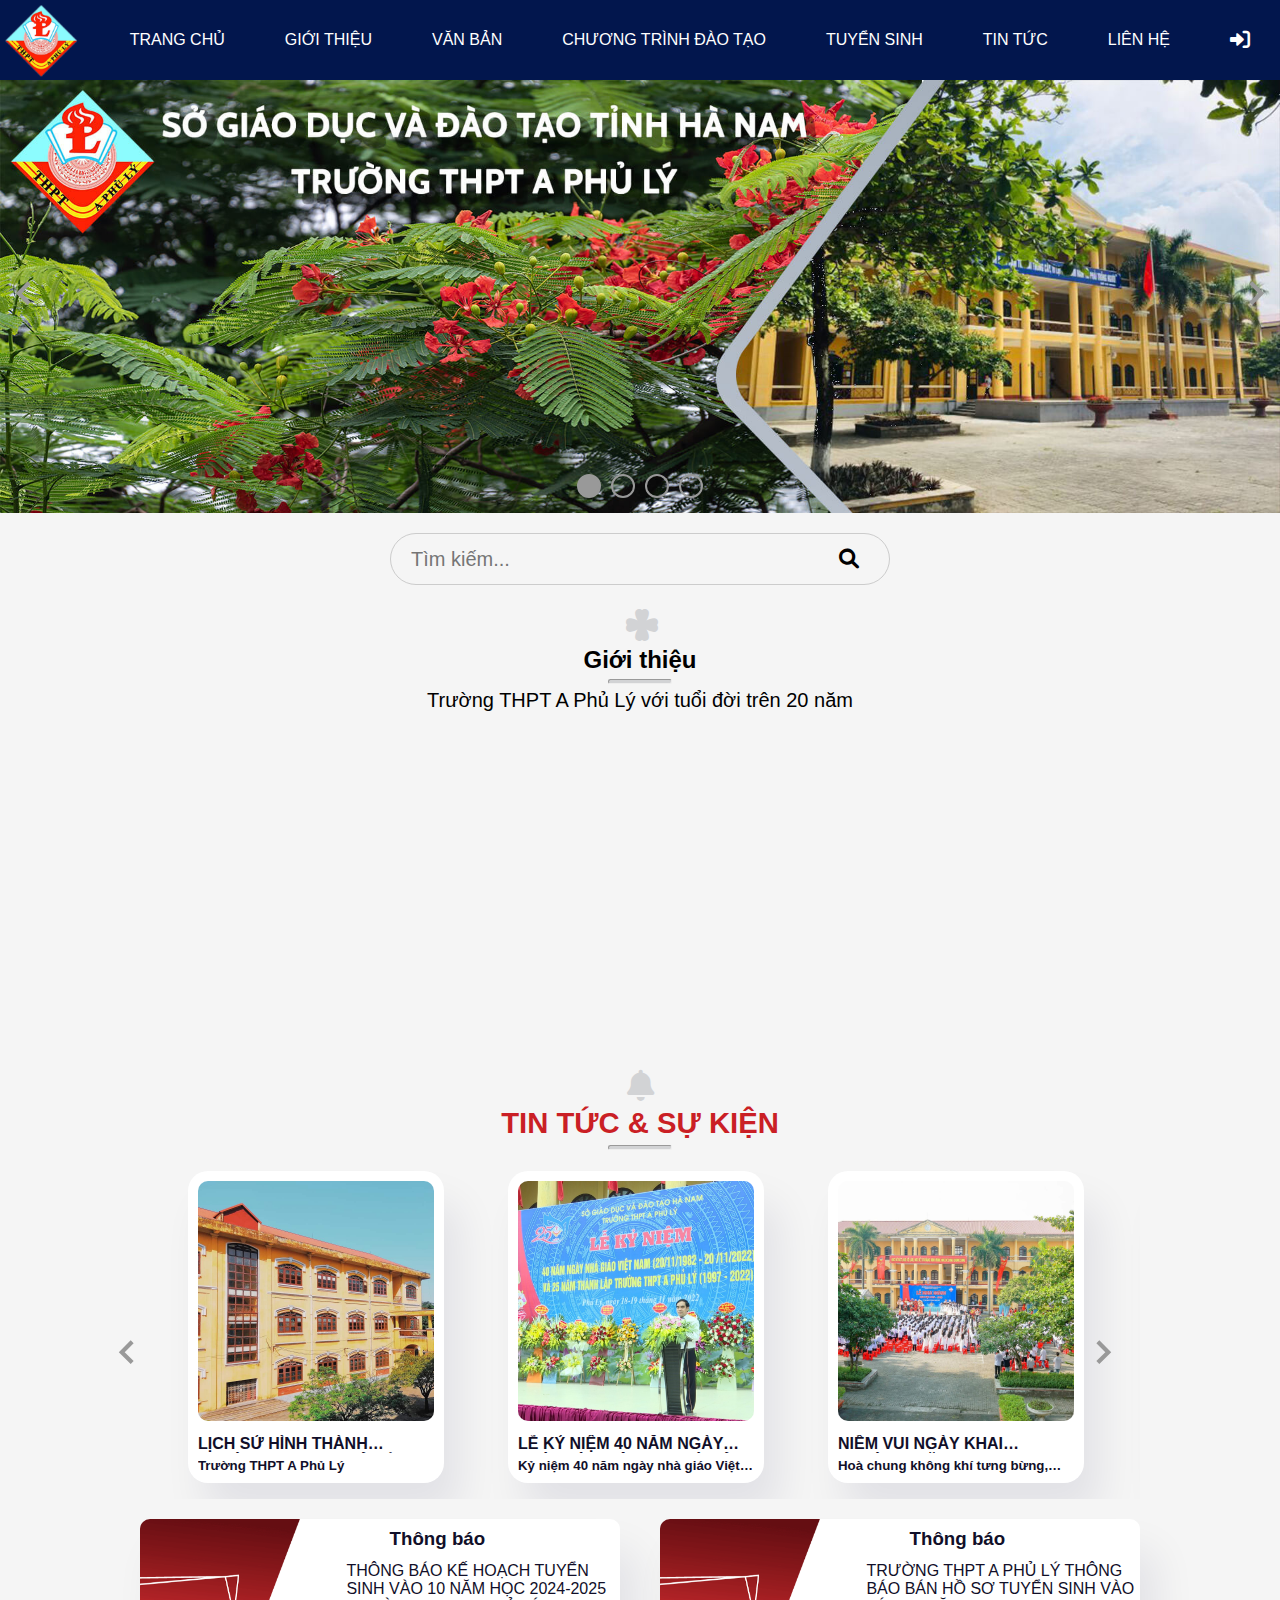
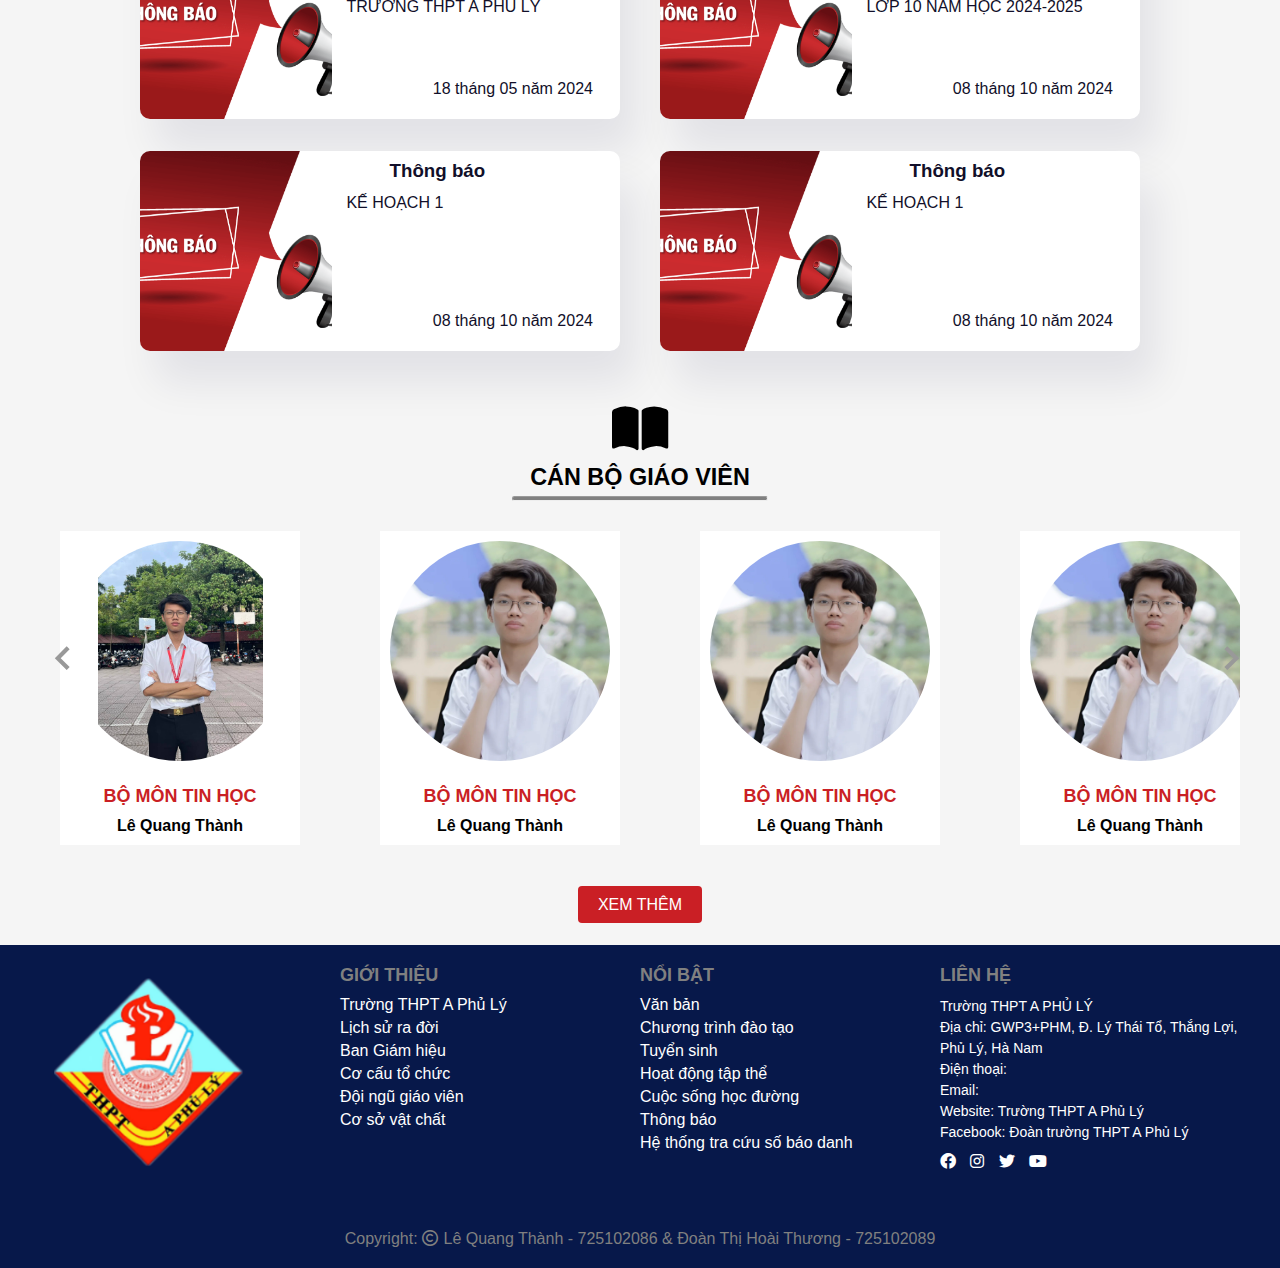
<file: index.html>
<!DOCTYPE html>
<html lang="en">
  <head>
    <meta charset="UTF-8" />
    <meta name="viewport" content="width=device-width, initial-scale=1.0" />
    <title>Trường THPT A Phủ Lý</title>
    <!-- link favicon -->
    <link
      rel="shortcut icon"
      href="./ico/favicon-16x16.png"
      type="image/x-icon"
    />
    <!-- linl css -->
    <link rel="stylesheet" href="./Assets/CSS/all.css" />
    <link rel="stylesheet" href="./Assets/CSS/header.css" />
    <link rel="stylesheet" href="./Assets/CSS/style.css" />
    <!-- link icon fone-awesome -->
    <link
      rel="stylesheet"
      href="https://cdnjs.cloudflare.com/ajax/libs/font-awesome/6.0.0-beta3/css/all.min.css"
    />
    <!-- link icon boxicons -->
    <link
      rel="stylesheet"
      href="https://unpkg.com/boxicons@2.1.4/css/boxicons.min.css"
    />
    <!-- link font chữ -->
    <!-- <link rel="preconnect" href="https://fonts.googleapis.com">
    <link rel="preconnect" href="https://fonts.gstatic.com" crossorigin>
    <link href="https://fonts.googleapis.com/css2?family=Roboto:wght@100&display=swap" rel="stylesheet"> -->
  </head>
  <body>
    <header>
      <div id="global-header">
        <div class="logo">
          <img src="./img/logo.png" alt="" width="80px" height="80px" />
        </div>
        <ul class="navbar">
          <li class="item"><a href="./index.html">TRANG CHỦ</a></li>
          <li class="item">
            <a href="#">GIỚI THIỆU</a>
            <ul class="subnav">
              <li class="item">
                <a href="./thpt_APL.html">Trường THPT A Phủ Lý</a>
              </li>
              <li class="item">
                <a href="./lich_su_ra_doi.html">Lịch sử ra đời</a>
              </li>
              <li class="item"><a href="#">Sứ mạng - Nhiệm vụ</a></li>
              <li class="item"><a href="#">Ban Giám Hiệu</a></li>
              <li class="item"><a href="#">Cơ cấu tổ chức</a></li>
              <li class="item"><a href="#">Đội ngũ giáo viên</a></li>
              <li class="item"><a href="#">Cơ sở vật chất</a></li>
              <li class="item"><a href="#">Hội đồng trường</a></li>
              <li class="item"><a href="#">Khám phá APL</a></li>
            </ul>
          </li>
          <li class="item"><a href="#">VĂN BẢN</a></li>
          <li class="item">
            <a href="#">CHƯƠNG TRÌNH ĐÀO TẠO</a>
            <ul class="subnav">
              <li class="item"><a href="./CCDT10.html">Lớp 10</a></li>
              <li class="item"><a href="">Lớp 11</a></li>
              <li class="item"><a href="">Lớp 12</a></li>
            </ul>
          </li>
          <li class="item">
            <a href="./enrollment.html">TUYỂN SINH</a>
            <ul class="subnav">
              <li class="item">
                <a href="./tuyensinh.html">Kế hoạch tuyển sinh vào 10</a>
              </li>
              <li class="item"><a href="#">Thông báo</a></li>
            </ul>
          </li>
          <li class="item"><a href="./news.html">TIN TỨC</a></li>
          <li class="item"><a href="./contact.html">LIÊN HỆ</a></li>
          <li class="item hidden" id="Manager">
            <a href="./admin.html">QUẢN LÝ</a>
          </li>
          <li class="item">
            <a href="./login.html"
              ><i
                id="btn-login"
                class="fa-sharp fa-solid fa-right-to-bracket"
                onclick="dangnhap()"
              ></i
            ></a>
            <i
              id="btn-logout"
              class="fa-solid fa-right-from-bracket"
              onclick="dangxuat()"
            ></i>
          </li>
        </ul>
      </div>
    </header>
    <main>
      <div class="banner">
        <div class="img-list">
          <img class="img-banner" src="./img/banner.jpg" alt="" width="100%" />
          <img class="img-banner" src="./img/banner2.jpg" alt="" width="100%" />
          <img class="img-banner" src="./img/banner3.jpg" alt="" width="100%" />
          <img class="img-banner" src="./img/banner4.jpg" alt="" width="100%" />
        </div>
        <div class="btns">
          <div class="btn-left btn"><i class="bx bx-chevron-left"></i></div>
          <div class="btn-right btn"><i class="bx bx-chevron-right"></i></div>
        </div>
        <div class="index-images">
          <div class="index-item index-item-0 active"></div>
          <div class="index-item index-item-1"></div>
          <div class="index-item index-item-2"></div>
          <div class="index-item index-item-3"></div>
        </div>
      </div>
      <div class="glb-search">
        <div class="search">
          <input type="text" id="btn-search" placeholder="Tìm kiếm..." />
          <i id="ico-search" class="fa-solid fa-magnifying-glass"></i>
        </div>
      </div>
      <div class="global-intro" id="global-intro">
        <i class="fa-solid fa-feather-"></i>
        <i id="leaf" class="fa-sharp-duotone fa-solid fa-clover fa-2xl"></i>
        <h2>Giới thiệu</h2>
        <hr />
        <span>Trường THPT A Phủ Lý với tuổi đời trên 20 năm </span>
        <p>&nbsp;</p>
        <div class="video">
          <iframe
            width="560"
            height="315"
            src="https://www.youtube.com/embed/2rwYSpUdlWg?si=IcXLScMkJAVVO9d0"
            title="YouTube video player"
            frameborder="0"
            allow="accelerometer; autoplay; clipboard-write; encrypted-media; gyroscope; picture-in-picture; web-share"
            referrerpolicy="strict-origin-when-cross-origin"
            allowfullscreen
          ></iframe>
        </div>
      </div>
      <div class="global-new">
        <i id="bell" class="fa-duotone fa-solid fa-bell fa-lg"></i>
        <a href="./news.html"><h3>TIN TỨC & SỰ KIỆN</h3></a>
        <hr />
      </div>
      <div class="slide-container">
        <div id="container">
          <div class="change-slide">
            <div class="prev btn-slide"><i class="bx bx-chevron-left"></i></div>
            <div class="next btn-slide">
              <i class="bx bx-chevron-right"></i>
            </div>
          </div>
        </div>
      </div>
      <div id="news"></div>
      <div class="member">
        <p><i class="fa-solid fa-book-open"></i></p>
        <h3>CÁN BỘ GIÁO VIÊN</h3>
        <hr />
        <div id="member">
          <div class="btn-member">
            <div class="btn-left-member btn-m">
              <i class="bx bx-chevron-left"></i>
            </div>
            <div class="btn-right-member btn-m">
              <i class="bx bx-chevron-right"></i>
            </div>
          </div>
        </div>
      </div>
      <div class="other">
        <a class="btn-other" href="./news.html">Xem thêm</a>
      </div>
    </main>
    

    <!-- chân trang -->
    <footer>
      <div class="footer-container">
        <div class="footer-section" id="section">
          <img src="./img/logo.png" alt="Logo" />
        </div>
        <div class="footer-section">
          <h3>GIỚI THIỆU</h3>
          <ul>
            <li>Trường THPT A Phủ Lý</li>
            <li>Lịch sử ra đời</li>
            <li>Ban Giám hiệu</li>
            <li>Cơ cấu tổ chức</li>
            <li>Đội ngũ giáo viên</li>
            <li>Cơ sở vật chất</li>
          </ul>
        </div>
        <div class="footer-section">
          <h3>NỔI BẬT</h3>
          <ul>
            <li>Văn bản</li>
            <li>Chương trình đào tạo</li>
            <li>Tuyển sinh</li>
            <li>Hoạt động tập thể</li>
            <li>Cuộc sống học đường</li>
            <li>Thông báo</li>
            <li>Hệ thống tra cứu số báo danh</li>
          </ul>
        </div>
        <div class="footer-section">
          <h3>LIÊN HỆ</h3>
          <p>
            Trường THPT A PHỦ LÝ <br />
            Địa chỉ: GWP3+PHM, Đ. Lý Thái Tổ, Thắng Lợi, Phủ Lý, Hà Nam
          </p>

          <p>
            Điện thoại: <br />Email: <br />Website:
            <a href="#">Trường THPT A Phủ Lý</a>
            <br />Facebook:
            <a
              href="https://www.facebook.com/doantruongthptaphuly"
              target="_blank"
              >Đoàn trường THPT A Phủ Lý</a
            >
          </p>
          <div class="social-icons">
            <a
              href="https://www.facebook.com/doantruongthptaphuly"
              target="_blank"
              ><i class="fa-brands fa-facebook"></i
            ></a>
            <a
              href="https://www.facebook.com/doantruongthptaphuly"
              target="_blank"
              ><i class="fa-brands fa-instagram"></i
            ></a>
            <a
              href="https://www.facebook.com/doantruongthptaphuly"
              target="_blank"
              ><i class="fa-brands fa-twitter"></i
            ></a>
            <a href="https://www.youtube.com/@thptaphuly6887" target="_blank"
              ><i class="fa-brands fa-youtube"></i
            ></a>
          </div>
        </div>
      </div>
      <div class="footer-copyright">
        Copyright: <i class="fa-regular fa-copyright"></i> Lê Quang Thành -
        725102086 & Đoàn Thị Hoài Thương - 725102089
      </div>
    </footer>
    <!-- link js -->
    <script src="./Assets/JS/banner.js"></script>
    <script src="./Assets/JS/data.js"></script>
    <script src="./Assets/JS/datanew.js"></script>
    <script src="./Assets/JS/member.js"></script>
    <script src="./Assets/JS/common.js"></script>
    <script src="./Assets/JS/admin.js"></script>
  </body>
</html>
</file>
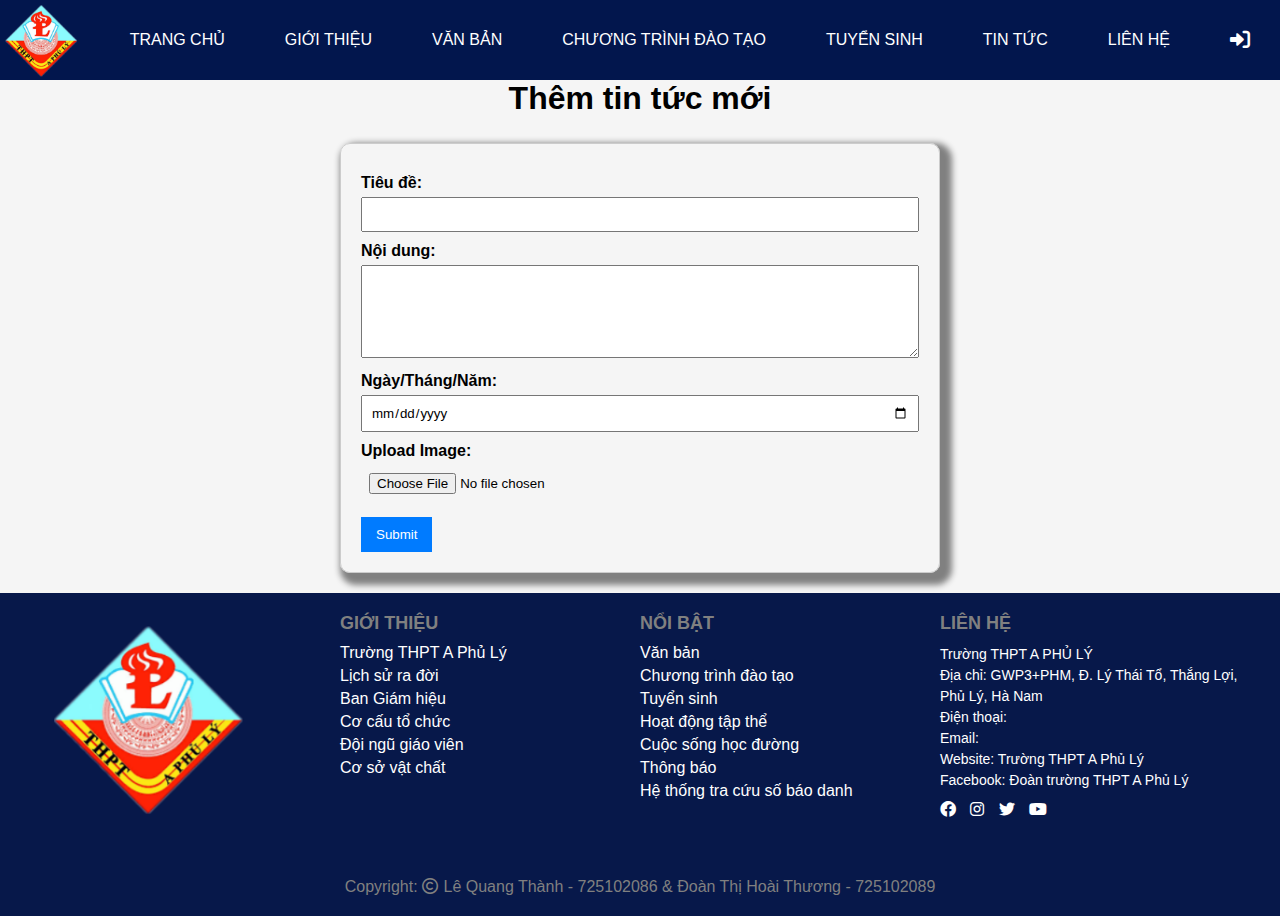
<file: add-new.html>
<!DOCTYPE html>
<html lang="en">
  <head>
    <meta charset="UTF-8" />
    <meta name="viewport" content="width=device-width, initial-scale=1.0" />
    <title>Thêm bài viết mới</title>
    <link
      rel="shortcut icon"
      href="./ico/favicon-32x32.png"
      type="image/x-icon"
    />
    <link rel="stylesheet" href="./Assets/CSS/all.css" />
    <link rel="stylesheet" href="./Assets/CSS/header.css" />
    <link rel="stylesheet" href="./Assets/CSS/style.css" />
    <!-- link icon forn-awesome -->
    <link
      rel="stylesheet"
      href="https://cdnjs.cloudflare.com/ajax/libs/font-awesome/6.0.0-beta3/css/all.min.css"
    />
    <!-- link icon boxicons -->
    <link
      rel="stylesheet"
      href="https://unpkg.com/boxicons@2.1.4/css/boxicons.min.css"
    />
    <style>
      h1{
        margin-top: 6%;
        margin-bottom: 2%;
      }
      form {
        max-width: 600px;
        margin: auto;
        padding: 20px;
        border: 1px solid #ccc;
        border-radius: 10px;
        box-shadow: 6px 6px 6px 6px grey;
      }
      label {
        font-weight: bold;
        display: block;
        margin-top: 10px;
      }
      input,
      textarea {
        width: 100%;
        padding: 8px;
        margin-top: 5px;
      }
      button {
        margin-top: 15px;
        padding: 10px 15px;
        background-color: #007bff;
        color: white;
        border: none;
        cursor: pointer;
      }
    </style>
  </head>
  <body>
    <header>
      <div id="global-header">
        <div class="logo">
          <a href="./index.html"
            ><img src="./img/logo.png" alt="" width="80px" height="80px"
          /></a>
        </div>
        <ul class="navbar">
          <li class="item"><a href="./index.html">TRANG CHỦ</a></li>
          <li class="item">
            <a href="#">GIỚI THIỆU</a>
            <ul class="subnav">
              <li class="item">
                <a href="./thpt_APL.html">Trường THPT A Phủ Lý</a>
              </li>
              <li class="item">
                <a href="./lich_su_ra_doi.html">Lịch sử ra đời</a>
              </li>
              <li class="item"><a href="#">Sứ mạng - Nhiệm vụ</a></li>
              <li class="item"><a href="#">Ban Giám Hiệu</a></li>
              <li class="item"><a href="#">Cơ cấu tổ chức</a></li>
              <li class="item"><a href="#">Đội ngũ giáo viên</a></li>
              <li class="item"><a href="#">Cơ sở vật chất</a></li>
              <li class="item"><a href="#">Hội đồng trường</a></li>
              <li class="item"><a href="#">Khám phá APL</a></li>
            </ul>
          </li>
          <li class="item"><a href="#">VĂN BẢN</a></li>
          <li class="item">
            <a href="#">CHƯƠNG TRÌNH ĐÀO TẠO</a>
            <ul class="subnav">
              <li class="item"><a href="./CCDT10.html">Lớp 10</a></li>
              <li class="item"><a href="">Lớp 11</a></li>
              <li class="item"><a href="">Lớp 12</a></li>
            </ul>
          </li>
          <li class="item">
            <a href="./enrollment.html">TUYỂN SINH</a>
            <ul class="subnav">
              <li class="item">
                <a href="./tuyensinh.html">Kế hoạch tuyển sinh vào 10</a>
              </li>
              <li class="item"><a href="#">Thông báo</a></li>
            </ul>
          </li>
          <li class="item"><a href="./news.html">TIN TỨC</a></li>
          <li class="item"><a href="./contact.html">LIÊN HỆ</a></li>
          <li class="item hidden" id="Manager">
            <a href="./admin.html">QUẢN LÝ</a>
          </li>
          <li class="item">
            <a href="./login.html"
              ><i
                id="btn-login"
                class="fa-sharp fa-solid fa-right-to-bracket"
                onclick="dangnhap()"
              ></i
            ></a>
            <i
              id="btn-logout"
              class="fa-solid fa-right-from-bracket"
              onclick="dangxuat()"
            ></i>
          </li>
        </ul>
      </div>
    </header>
    <main>
      <h1 style="text-align: center">Thêm tin tức mới</h1>
      <form id="newsForm">
        <label for="title">Tiêu đề:</label>
        <input type="text" id="title" name="title" required />

        <label for="description">Nội dung:</label>
        <textarea
          id="description"
          name="description"
          rows="5"
          required
        ></textarea>

        <label for="date">Ngày/Tháng/Năm:</label>
        <input type="date" id="date" name="date" required />

        <label for="image">Upload Image:</label>
        <input type="file" id="image" name="image" accept="image/*" required />

        <button type="submit">Submit</button>
      </form>
    </main>
    <footer>
      <div class="footer-container">
        <div class="footer-section" id="section">
          <img src="./img/logo.png" alt="Logo" />
        </div>
        <div class="footer-section">
          <h3>GIỚI THIỆU</h3>
          <ul>
            <li>Trường THPT A Phủ Lý</li>
            <li>Lịch sử ra đời</li>
            <li>Ban Giám hiệu</li>
            <li>Cơ cấu tổ chức</li>
            <li>Đội ngũ giáo viên</li>
            <li>Cơ sở vật chất</li>
          </ul>
        </div>
        <div class="footer-section">
          <h3>NỔI BẬT</h3>
          <ul>
            <li>Văn bản</li>
            <li>Chương trình đào tạo</li>
            <li>Tuyển sinh</li>
            <li>Hoạt động tập thể</li>
            <li>Cuộc sống học đường</li>
            <li>Thông báo</li>
            <li>Hệ thống tra cứu số báo danh</li>
          </ul>
        </div>
        <div class="footer-section">
          <h3>LIÊN HỆ</h3>
          <p>
            Trường THPT A PHỦ LÝ <br />
            Địa chỉ: GWP3+PHM, Đ. Lý Thái Tổ, Thắng Lợi, Phủ Lý, Hà Nam
          </p>

          <p>
            Điện thoại: <br />Email: <br />Website:
            <a href="#">Trường THPT A Phủ Lý</a>
            <br />Facebook:
            <a
              href="https://www.facebook.com/doantruongthptaphuly"
              target="_blank"
              >Đoàn trường THPT A Phủ Lý</a
            >
          </p>
          <div class="social-icons">
            <a
              href="https://www.facebook.com/doantruongthptaphuly"
              target="_blank"
              ><i class="fa-brands fa-facebook"></i
            ></a>
            <a
              href="https://www.facebook.com/doantruongthptaphuly"
              target="_blank"
              ><i class="fa-brands fa-instagram"></i
            ></a>
            <a
              href="https://www.facebook.com/doantruongthptaphuly"
              target="_blank"
              ><i class="fa-brands fa-twitter"></i
            ></a>
            <a href="https://www.youtube.com/@thptaphuly6887" target="_blank"
              ><i class="fa-brands fa-youtube"></i
            ></a>
          </div>
        </div>
      </div>
      <div class="footer-copyright">
        Copyright: <i class="fa-regular fa-copyright"></i> Lê Quang Thành -
        725102086 & Đoàn Thị Hoài Thương - 725102089
      </div>
    </footer>

    <script src="./Assets/JS/add.js"></script>
    <script src="./Assets/JS/common.js"></script>
    <script src="./Assets//JS/admin.js"></script>
  </body>
</html>
</file>
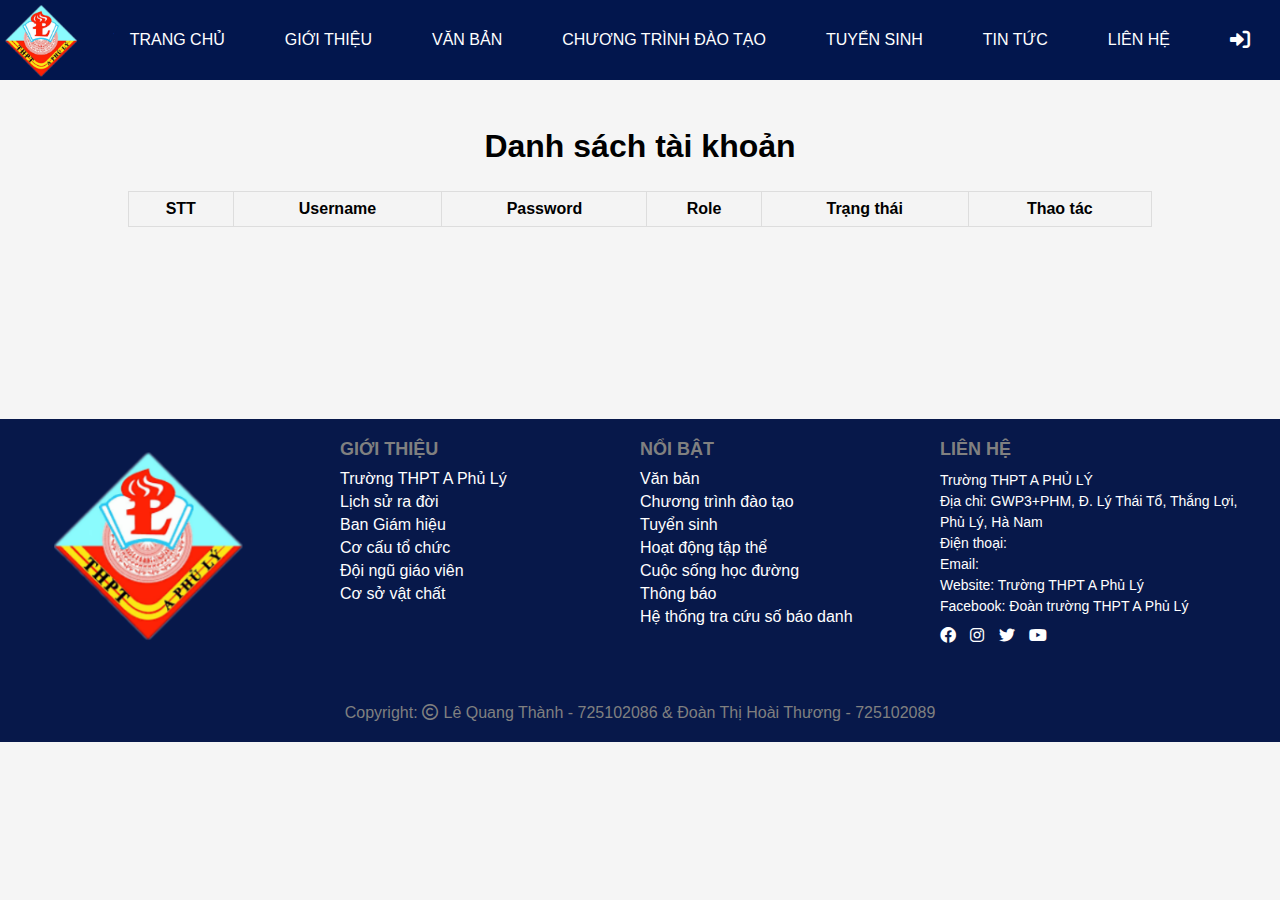
<file: admin.html>
<!DOCTYPE html>
<html lang="en">
  <head>
    <meta charset="UTF-8" />
    <meta name="viewport" content="width=device-width, initial-scale=1.0" />
    <link
      rel="shortcut icon"
      href="ico/favicon-32x32.png"
      type="image/x-icon"
    />
    <!-- linl css -->
    <link rel="stylesheet" href="./Assets/CSS/all.css" />
    <link rel="stylesheet" href="./Assets/CSS/header.css" />
    <link rel="stylesheet" href="./Assets/CSS/style.css" />
    <link rel="stylesheet" href="./Assets/CSS/admin.css" />
    <!-- link icon fone-awesome -->
    <link
      rel="stylesheet"
      href="https://cdnjs.cloudflare.com/ajax/libs/font-awesome/6.0.0-beta3/css/all.min.css"
    />
    <!-- link icon boxicons -->
    <link
      rel="stylesheet"
      href="https://unpkg.com/boxicons@2.1.4/css/boxicons.min.css"
    />
    <title>Danh sách tài khoản</title>
  </head>
  <body>
    <header>
      <div id="global-header">
        <div class="logo">
          <a href="./index.html"
            ><img src="./img/logo.png" alt="" width="80px" height="80px"
          /></a>
        </div>
        <ul class="navbar">
          <li class="item"><a href="./index.html">TRANG CHỦ</a></li>
          <li class="item">
            <a href="#">GIỚI THIỆU</a>
            <ul class="subnav">
              <li class="item">
                <a href="./thpt_APL.html">Trường THPT A Phủ Lý</a>
              </li>
              <li class="item">
                <a href="./lich_su_ra_doi.html">Lịch sử ra đời</a>
              </li>
              <li class="item"><a href="#">Sứ mạng - Nhiệm vụ</a></li>
              <li class="item"><a href="#">Ban Giám Hiệu</a></li>
              <li class="item"><a href="#">Cơ cấu tổ chức</a></li>
              <li class="item"><a href="#">Đội ngũ giáo viên</a></li>
              <li class="item"><a href="#">Cơ sở vật chất</a></li>
              <li class="item"><a href="#">Hội đồng trường</a></li>
              <li class="item"><a href="#">Khám phá APL</a></li>
            </ul>
          </li>
          <li class="item"><a href="#">VĂN BẢN</a></li>
          <li class="item">
            <a href="#">CHƯƠNG TRÌNH ĐÀO TẠO</a>
            <ul class="subnav">
              <li class="item"><a href="./CCDT10.html">Lớp 10</a></li>
              <li class="item"><a href="">Lớp 11</a></li>
              <li class="item"><a href="">Lớp 12</a></li>
            </ul>
          </li>
          <li class="item">
            <a href="./enrollment.html">TUYỂN SINH</a>
            <ul class="subnav">
              <li class="item">
                <a href="./tuyensinh.html">Kế hoạch tuyển sinh vào 10</a>
              </li>
              <li class="item"><a href="#">Thông báo</a></li>
            </ul>
          </li>
          <li class="item"><a href="./news.html">TIN TỨC</a></li>
          <li class="item"><a href="./contact.html">LIÊN HỆ</a></li>
          <li class="item hidden" id="Manager">
            <a href="./admin.html">QUẢN LÝ</a>
          </li>
          <li class="item">
            <a href="./login.html"
              ><i
                id="btn-login"
                class="fa-sharp fa-solid fa-right-to-bracket"
                onclick="dangnhap()"
              ></i
            ></a>
            <i
              id="btn-logout"
              class="fa-solid fa-right-from-bracket"
              onclick="dangxuat()"
            ></i>
          </li>
        </ul>
      </div>
    </header>
    <main>
      <h1>Danh sách tài khoản</h1>
      <table id="accountsTable">
        <thead>
          <tr>
            <th>STT</th>
            <th>Username</th>
            <th>Password</th>
            <th>Role</th>
            <th>Trạng thái</th>
            <th>Thao tác</th>
          </tr>
        </thead>
        <tbody>
          <!-- Dữ liệu tài khoản sẽ được thêm tại đây -->
        </tbody>
      </table>
    </main>

    <footer>
      <div class="footer-container">
        <div class="footer-section" id="section">
          <img src="./img/logo.png" alt="Logo" />
        </div>
        <div class="footer-section">
          <h3>GIỚI THIỆU</h3>
          <ul>
            <li>Trường THPT A Phủ Lý</li>
            <li>Lịch sử ra đời</li>
            <li>Ban Giám hiệu</li>
            <li>Cơ cấu tổ chức</li>
            <li>Đội ngũ giáo viên</li>
            <li>Cơ sở vật chất</li>
          </ul>
        </div>
        <div class="footer-section">
          <h3>NỔI BẬT</h3>
          <ul>
            <li>Văn bản</li>
            <li>Chương trình đào tạo</li>
            <li>Tuyển sinh</li>
            <li>Hoạt động tập thể</li>
            <li>Cuộc sống học đường</li>
            <li>Thông báo</li>
            <li>Hệ thống tra cứu số báo danh</li>
          </ul>
        </div>
        <div class="footer-section">
          <h3>LIÊN HỆ</h3>
          <p>
            Trường THPT A PHỦ LÝ <br />
            Địa chỉ: GWP3+PHM, Đ. Lý Thái Tổ, Thắng Lợi, Phủ Lý, Hà Nam
          </p>

          <p>
            Điện thoại: <br />Email: <br />Website:
            <a href="#">Trường THPT A Phủ Lý</a>
            <br />Facebook:
            <a
              href="https://www.facebook.com/doantruongthptaphuly"
              target="_blank"
              >Đoàn trường THPT A Phủ Lý</a
            >
          </p>
          <div class="social-icons">
            <a
              href="https://www.facebook.com/doantruongthptaphuly"
              target="_blank"
              ><i class="fa-brands fa-facebook"></i
            ></a>
            <a
              href="https://www.facebook.com/doantruongthptaphuly"
              target="_blank"
              ><i class="fa-brands fa-instagram"></i
            ></a>
            <a
              href="https://www.facebook.com/doantruongthptaphuly"
              target="_blank"
              ><i class="fa-brands fa-twitter"></i
            ></a>
            <a href="https://www.youtube.com/@thptaphuly6887" target="_blank"
              ><i class="fa-brands fa-youtube"></i
            ></a>
          </div>
        </div>
      </div>
      <div class="footer-copyright">
        Copyright: <i class="fa-regular fa-copyright"></i> Lê Quang Thành -
        725102086 & Đoàn Thị Hoài Thương - 725102089
      </div>
    </footer>

    <script src="./Assets/JS/manager.js"></script>
    <script src="./Assets/JS/common.js"></script>
    <script src="./Assets/JS/admin.js"></script>
  </body>
</html>
</file>
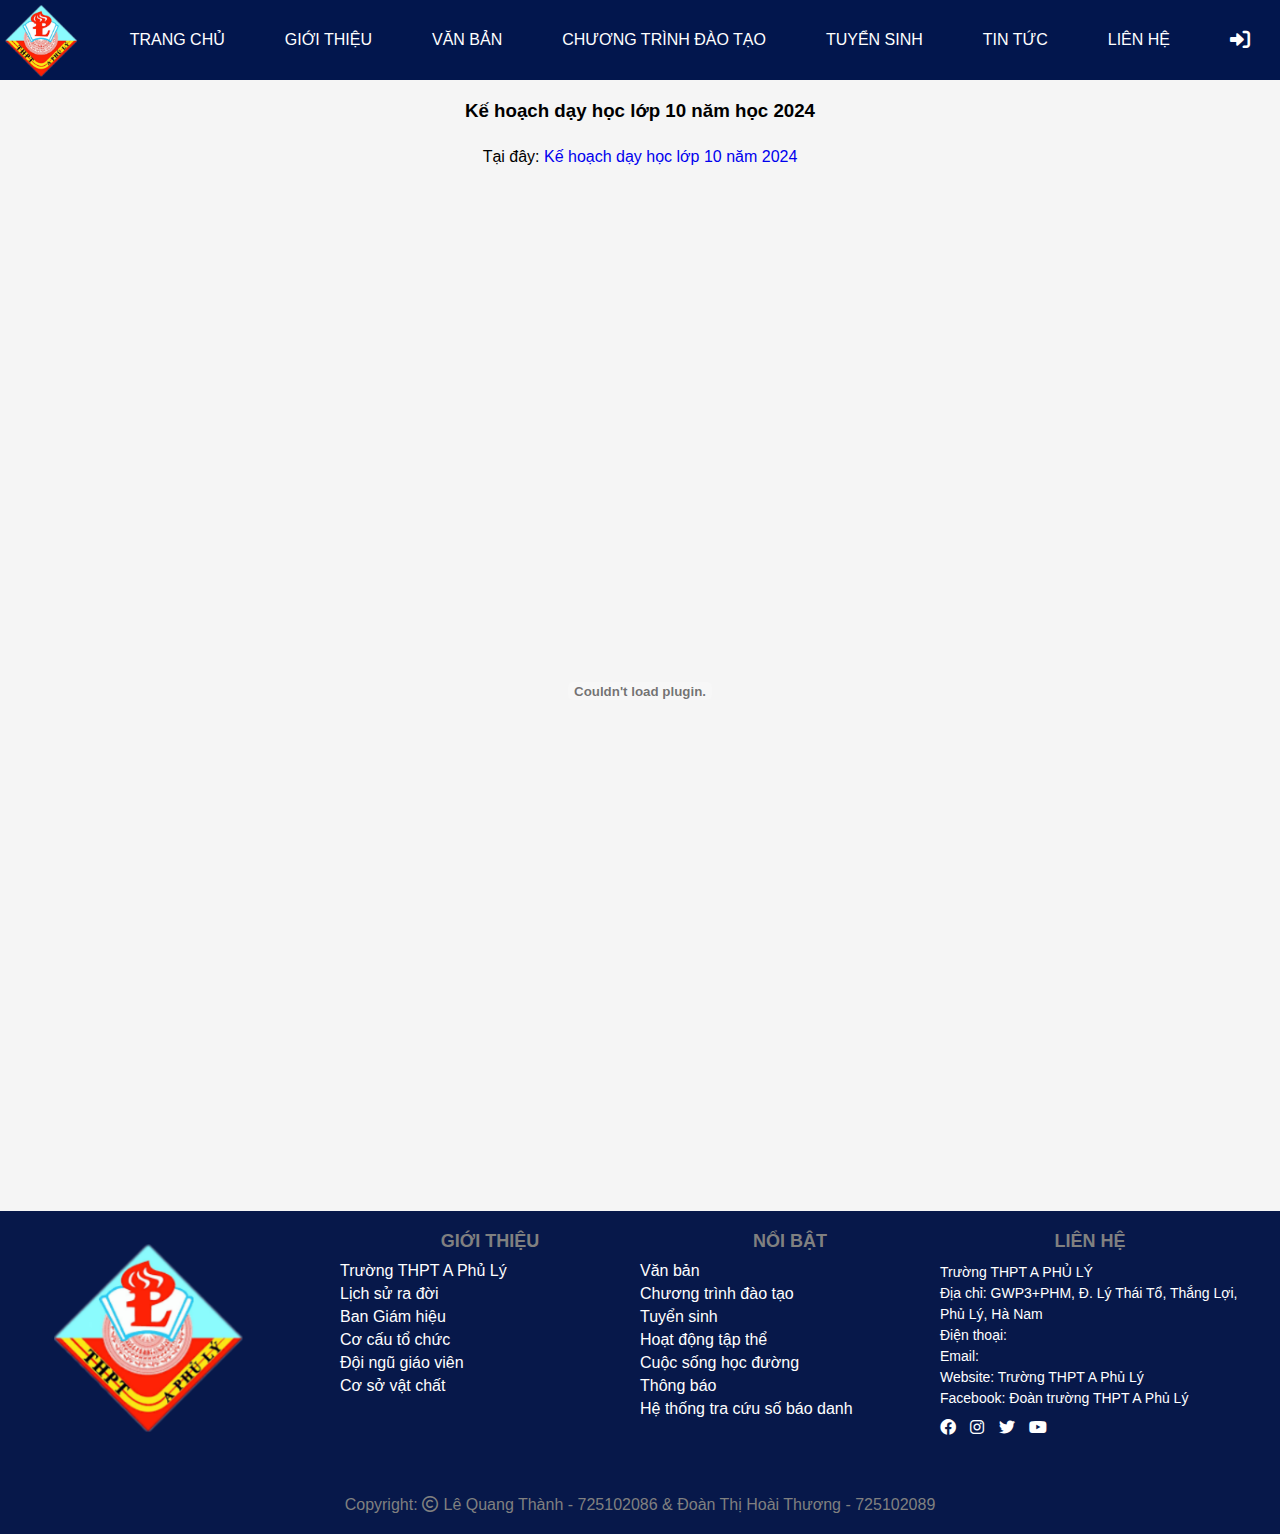
<file: CCDT10.html>
<!DOCTYPE html>
<html lang="en">
  <head>
    <meta charset="UTF-8" />
    <meta name="viewport" content="width=device-width, initial-scale=1.0" />
    <title>Chương trình đao tạo lớp 10</title>
    <link rel="stylesheet" href="./Assets/CSS/header.css" />
    <link rel="stylesheet" href="./Assets/CSS/all.css" />
    <link rel="stylesheet" href="./Assets/CSS/style.css">
    <!-- link favicon -->
     <link rel="shortcut icon" href="./ico/favicon-96x96.png" type="image/x-icon">
    <!-- link icon fone-awesome -->
    <link
      rel="stylesheet"
      href="https://cdnjs.cloudflare.com/ajax/libs/font-awesome/6.0.0-beta3/css/all.min.css"
    />
    <!-- link icon boxicons -->
    <link
      rel="stylesheet"
      href="https://unpkg.com/boxicons@2.1.4/css/boxicons.min.css"
    />

    <style>
      main {
        margin-top: 100px;
      }
      h3 {
        margin-bottom: 2%;
        text-align: center;
      }
      .link {
        text-align: center;
        margin-bottom: 2%;
      }
      .khdh:visited{
        color: red;
      }
      .group10 {
        margin-top: 10%;
        display: flex;
        justify-content: center; /* Căn giữa theo chiều ngang */
        align-items: center; /* Căn giữa theo chiều dọc */
        margin: 0;
      }
    </style>
  </head>
  <body>
    <header>
        <div id="global-header">
          <div class="logo">
            <a href="./index.html"
              ><img src="./img/logo.png" alt="" width="80px" height="80px"
            /></a>
          </div>
          <ul class="navbar">
            <li class="item"><a href="./index.html">TRANG CHỦ</a></li>
            <li class="item">
              <a href="#">GIỚI THIỆU</a>
              <ul class="subnav">
                <li class="item">
                  <a href="./thpt_APL.html">Trường THPT A Phủ Lý</a>
                </li>
                <li class="item">
                  <a href="./lich_su_ra_doi.html">Lịch sử ra đời</a>
                </li>
                <li class="item"><a href="#">Sứ mạng - Nhiệm vụ</a></li>
                <li class="item"><a href="#">Ban Giám Hiệu</a></li>
                <li class="item"><a href="#">Cơ cấu tổ chức</a></li>
                <li class="item"><a href="#">Đội ngũ giáo viên</a></li>
                <li class="item"><a href="#">Cơ sở vật chất</a></li>
                <li class="item"><a href="#">Hội đồng trường</a></li>
                <li class="item"><a href="#">Khám phá APL</a></li>
              </ul>
            </li>
            <li class="item"><a href="#">VĂN BẢN</a></li>
            <li class="item">
              <a href="#">CHƯƠNG TRÌNH ĐÀO TẠO</a>
              <ul class="subnav">
                <li class="item"><a href="./CCDT10.html">Lớp 10</a></li>
                <li class="item"><a href="">Lớp 11</a></li>
                <li class="item"><a href="">Lớp 12</a></li>
              </ul>
            </li>
            <li class="item">
              <a href="./enrollment.html">TUYỂN SINH</a>
              <ul class="subnav">
                <li class="item">
                  <a href="./tuyensinh.html">Kế hoạch tuyển sinh vào 10</a>
                </li>
                <li class="item"><a href="#">Thông báo</a></li>
              </ul>
            </li>
            <li class="item"><a href="./news.html">TIN TỨC</a></li>
            <li class="item"><a href="./contact.html">LIÊN HỆ</a></li>
            <li class="item hidden" id="Manager">
              <a href="./admin.html">QUẢN LÝ</a>
            </li>
            <li class="item">
              <a href="./login.html"
                ><i
                  id="btn-login"
                  class="fa-sharp fa-solid fa-right-to-bracket"
                  onclick="dangnhap()"
                ></i
              ></a>
              <i
                id="btn-logout"
                class="fa-solid fa-right-from-bracket"
                onclick="dangxuat()"
              ></i>
            </li>
          </ul>
        </div>
      </header>
    <main>
      <h3>Kế hoạch dạy học lớp 10 năm học 2024</h3>
      <div class="link">
        <p>
          Tại đây: <a class="khdh"
            href="https://drive.google.com/file/d/1IlEgVu0VMjjUkM-ThfH74ogPY-FTJBvZ/view?usp=sharing" target="_blank"
            >Kế hoạch dạy học lớp 10 năm 2024</a
          >
        </p>
      </div>
      <div class="group10">
        <embed
          src="https://www.dropbox.com/scl/fi/s67r845l8lio4b3pbj5y9/K-HO-CH-D-Y-H-C-L-P-10-N-M-H-C-2024-2025.pdf?rlkey=losjj6mlr6zb9nr1c0etezuda&raw=1"
          width="80%"
          height="1000"
          type="application/pdf"
        />
      </div>
    </main>
    <footer>
        <div class="footer-container">
          <div class="footer-section" id="section">
            <img src="./img/logo.png" alt="Logo" />
          </div>
          <div class="footer-section">
            <h3>GIỚI THIỆU</h3>
            <ul>
              <li>Trường THPT A Phủ Lý</li>
              <li>Lịch sử ra đời</li>
              <li>Ban Giám hiệu</li>
              <li>Cơ cấu tổ chức</li>
              <li>Đội ngũ giáo viên</li>
              <li>Cơ sở vật chất</li>
            </ul>
          </div>
          <div class="footer-section">
            <h3>NỔI BẬT</h3>
            <ul>
              <li>Văn bản</li>
              <li>Chương trình đào tạo</li>
              <li>Tuyển sinh</li>
              <li>Hoạt động tập thể</li>
              <li>Cuộc sống học đường</li>
              <li>Thông báo</li>
              <li>Hệ thống tra cứu số báo danh</li>
            </ul>
          </div>
          <div class="footer-section">
            <h3>LIÊN HỆ</h3>
            <p>
              Trường THPT A PHỦ LÝ <br />
              Địa chỉ: GWP3+PHM, Đ. Lý Thái Tổ, Thắng Lợi, Phủ Lý, Hà Nam
            </p>
  
            <p>
              Điện thoại: <br />Email: <br />Website:
              <a href="#">Trường THPT A Phủ Lý</a>
              <br />Facebook:
              <a
                href="https://www.facebook.com/doantruongthptaphuly"
                target="_blank"
                >Đoàn trường THPT A Phủ Lý</a
              >
            </p>
            <div class="social-icons">
              <a
                href="https://www.facebook.com/doantruongthptaphuly"
                target="_blank"
                ><i class="fa-brands fa-facebook"></i
              ></a>
              <a
                href="https://www.facebook.com/doantruongthptaphuly"
                target="_blank"
                ><i class="fa-brands fa-instagram"></i
              ></a>
              <a
                href="https://www.facebook.com/doantruongthptaphuly"
                target="_blank"
                ><i class="fa-brands fa-twitter"></i
              ></a>
              <a href="https://www.youtube.com/@thptaphuly6887" target="_blank"
                ><i class="fa-brands fa-youtube"></i
              ></a>
            </div>
          </div>
        </div>
        <div class="footer-copyright">
          Copyright: <i class="fa-regular fa-copyright"></i> Lê Quang Thành -
          725102086 & Đoàn Thị Hoài Thương - 725102089
        </div>
      </footer>
    <script src="./Assets/JS/common.js"></script>
    <script src="./Assets/JS/admin.js"></script>
  </body>
</html>
</file>
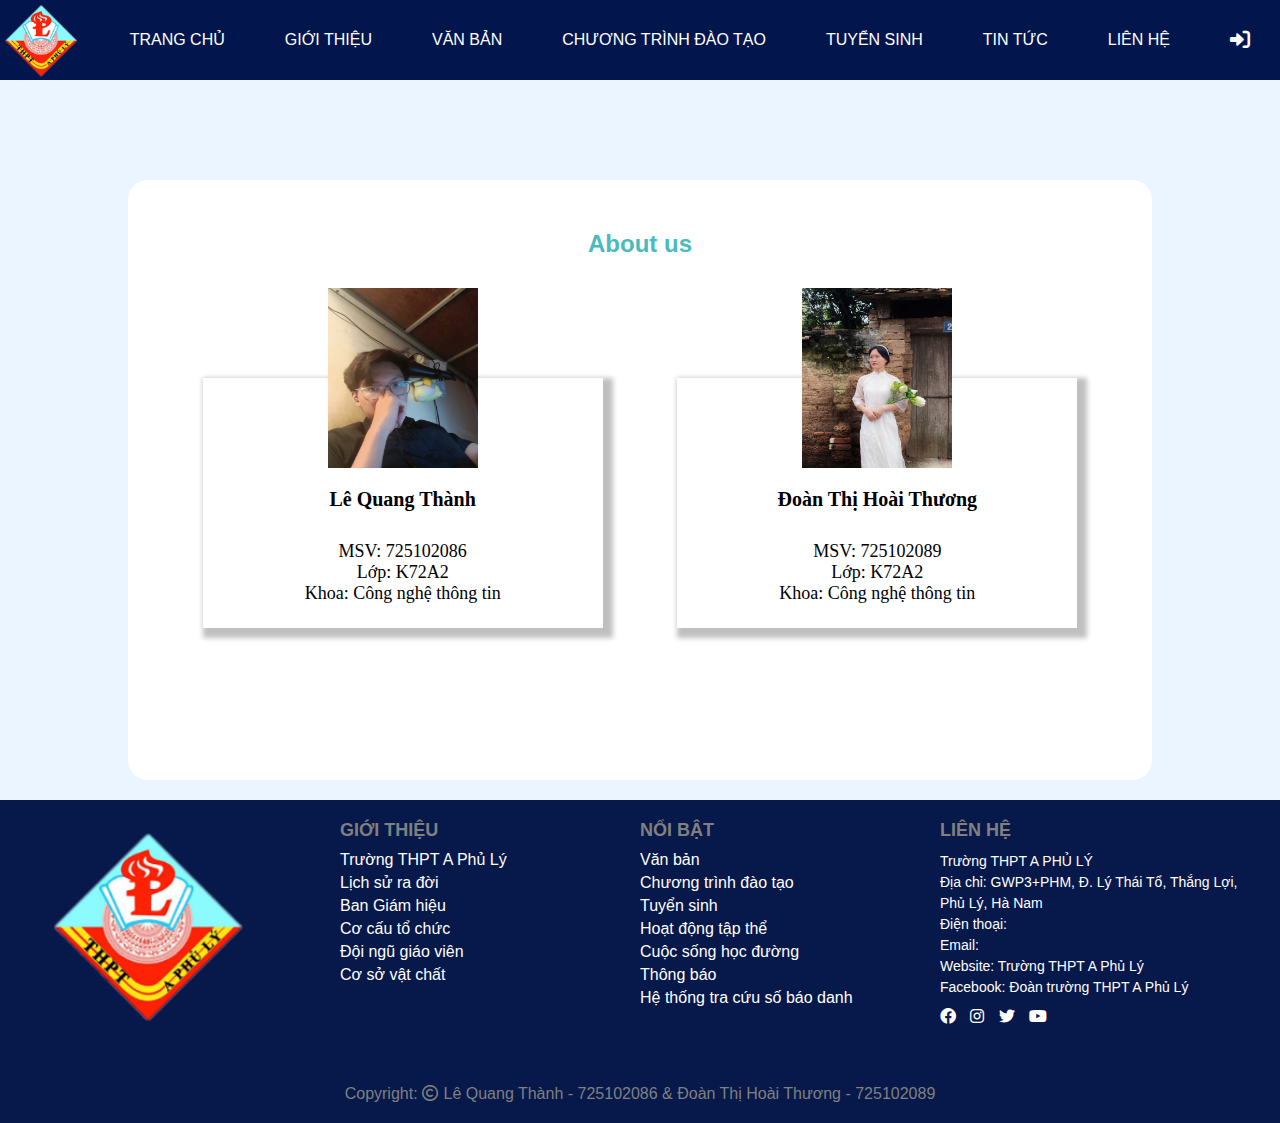
<file: contact.html>
<!DOCTYPE html>
<html lang="vi">
  <head>
    <meta charset="UTF-8" />
    <meta name="viewport" content="width=device-width, initial-scale=1.0" />
    <title>Liên hệ</title>
    <link
      rel="shortcut icon"
      href="./ico/favicon-16x16.png"
      type="image/x-icon"
    />
    <link
      rel="stylesheet"
      href="https://cdnjs.cloudflare.com/ajax/libs/font-awesome/6.0.0-beta3/css/all.min.css"
    />
    <link rel="stylesheet" href="./Assets/CSS/all.css" />
    <link rel="stylesheet" href="./Assets/CSS/header.css" />
    <link rel="stylesheet" href="./Assets/CSS/contact.css" />
    <link rel="stylesheet" href="./Assets/CSS/style.css" />
  </head>
  <body>
    <header>
      <div id="global-header">
        <div class="logo">
          <a href="./index.html"
            ><img src="./img/logo.png" alt="" width="80px" height="80px"
          /></a>
        </div>
        <ul class="navbar">
          <li class="item"><a href="./index.html">TRANG CHỦ</a></li>
          <li class="item">
            <a href="#">GIỚI THIỆU</a>
            <ul class="subnav">
              <li class="item">
                <a href="./thpt_APL.html">Trường THPT A Phủ Lý</a>
              </li>
              <li class="item">
                <a href="./lich_su_ra_doi.html">Lịch sử ra đời</a>
              </li>
              <li class="item"><a href="#">Sứ mạng - Nhiệm vụ</a></li>
              <li class="item"><a href="#">Ban Giám Hiệu</a></li>
              <li class="item"><a href="#">Cơ cấu tổ chức</a></li>
              <li class="item"><a href="#">Đội ngũ giáo viên</a></li>
              <li class="item"><a href="#">Cơ sở vật chất</a></li>
              <li class="item"><a href="#">Hội đồng trường</a></li>
              <li class="item"><a href="#">Khám phá APL</a></li>
            </ul>
          </li>
          <li class="item"><a href="#">VĂN BẢN</a></li>
          <li class="item">
            <a href="#">CHƯƠNG TRÌNH ĐÀO TẠO</a>
            <ul class="subnav">
              <li class="item"><a href="./CCDT10.html">Lớp 10</a></li>
              <li class="item"><a href="">Lớp 11</a></li>
              <li class="item"><a href="">Lớp 12</a></li>
            </ul>
          </li>
          <li class="item">
            <a href="./enrollment.html">TUYỂN SINH</a>
            <ul class="subnav">
              <li class="item">
                <a href="./tuyensinh.html">Kế hoạch tuyển sinh vào 10</a>
              </li>
              <li class="item"><a href="#">Thông báo</a></li>
            </ul>
          </li>
          <li class="item"><a href="./news.html">TIN TỨC</a></li>
          <li class="item"><a href="./contact.html">LIÊN HỆ</a></li>
          <li class="item hidden" id="Manager">
            <a href="./admin.html">QUẢN LÝ</a>
          </li>
          <li class="item">
            <a href="./login.html"
              ><i
                id="btn-login"
                class="fa-sharp fa-solid fa-right-to-bracket"
                onclick="dangnhap()"
              ></i
            ></a>
            <i
              id="btn-logout"
              class="fa-solid fa-right-from-bracket"
              onclick="dangxuat()"
            ></i>
          </li>
        </ul>
      </div>
    </header>
    <div class="main">
      <h2>About us</h2>
      <div class="box_main">
        <div class="admin">
          <div class="img_admin">
            <img
              src="./img/admin.jpg"
              alt="Admin Thành"
              width="100%"
              height="100%"
            />
          </div>
          <div class="text">
            <p>Lê Quang Thành</p>
            <p>MSV: 725102086</p>
            <p>Lớp: K72A2</p>
            <p>Khoa: Công nghệ thông tin</p>
          </div>
        </div>
        <div class="admin">
          <div class="img_admin">
            <img
              src="./img/Admin_Thương.jpg"
              alt="Admin Thương"
              width="100%"
              height="100%"
            />
          </div>
          <div class="text">
            <p>Đoàn Thị Hoài Thương</p>
            <p>MSV: 725102089</p>
            <p>Lớp: K72A2</p>
            <p>Khoa: Công nghệ thông tin</p>
          </div>
        </div>
      </div>
    </div>
    <!-- chân trang -->
    <footer>
      <div class="footer-container">
        <div class="footer-section" id="section">
          <img src="./img/logo.png" alt="Logo" />
        </div>
        <div class="footer-section">
          <h3>GIỚI THIỆU</h3>
          <ul>
            <li>Trường THPT A Phủ Lý</li>
            <li>Lịch sử ra đời</li>
            <li>Ban Giám hiệu</li>
            <li>Cơ cấu tổ chức</li>
            <li>Đội ngũ giáo viên</li>
            <li>Cơ sở vật chất</li>
          </ul>
        </div>
        <div class="footer-section">
          <h3>NỔI BẬT</h3>
          <ul>
            <li>Văn bản</li>
            <li>Chương trình đào tạo</li>
            <li>Tuyển sinh</li>
            <li>Hoạt động tập thể</li>
            <li>Cuộc sống học đường</li>
            <li>Thông báo</li>
            <li>Hệ thống tra cứu số báo danh</li>
          </ul>
        </div>
        <div class="footer-section">
          <h3>LIÊN HỆ</h3>
          <p>
            Trường THPT A PHỦ LÝ <br />
            Địa chỉ: GWP3+PHM, Đ. Lý Thái Tổ, Thắng Lợi, Phủ Lý, Hà Nam
          </p>

          <p>
            Điện thoại: <br />Email: <br />Website:
            <a href="#">Trường THPT A Phủ Lý</a>
            <br />Facebook:
            <a
              href="https://www.facebook.com/doantruongthptaphuly"
              target="_blank"
              >Đoàn trường THPT A Phủ Lý</a
            >
          </p>
          <div class="social-icons">
            <a
              href="https://www.facebook.com/doantruongthptaphuly"
              target="_blank"
              ><i class="fa-brands fa-facebook"></i
            ></a>
            <a
              href="https://www.facebook.com/doantruongthptaphuly"
              target="_blank"
              ><i class="fa-brands fa-instagram"></i
            ></a>
            <a
              href="https://www.facebook.com/doantruongthptaphuly"
              target="_blank"
              ><i class="fa-brands fa-twitter"></i
            ></a>
            <a href="https://www.youtube.com/@thptaphuly6887" target="_blank"
              ><i class="fa-brands fa-youtube"></i
            ></a>
          </div>
        </div>
      </div>
      <div class="footer-copyright">
        Copyright: <i class="fa-regular fa-copyright"></i> Lê Quang Thành -
        725102086 & Đoàn Thị Hoài Thương - 725102089
      </div>
    </footer>
    <!-- link js -->
    <script src="./Assets/JS/common.js"></script>
    <script src="./Assets/JS/admin.js"></script>
  </body>
</html>
</file>
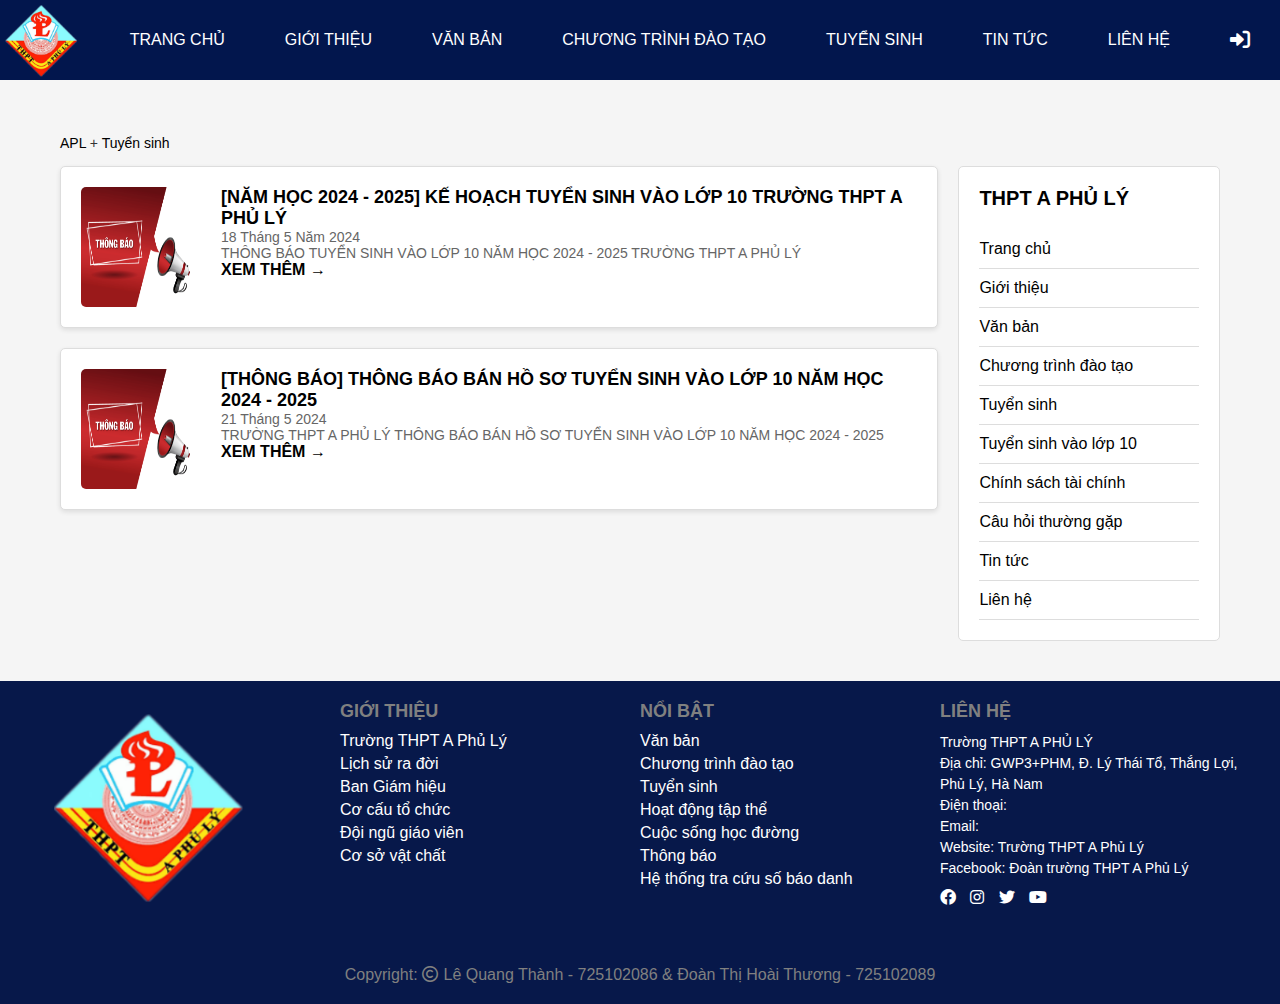
<file: enrollment.html>
<!DOCTYPE html>
<html lang="en">
  <head>
    <meta charset="UTF-8" />
    <meta name="viewport" content="width=device-width, initial-scale=1.0" />
    <title>Tuyển sinh</title>
    <!-- link favicon -->
    <link
      rel="shortcut icon"
      href="./ico/favicon-16x16.png"
      type="image/x-icon"
    />
    <!-- linl css -->
    <link rel="stylesheet" href="./Assets/CSS/all.css" />
    <link rel="stylesheet" href="./Assets/CSS/header.css" />
    <link rel="stylesheet" href="./Assets/CSS/style.css" />
    <!-- link icon fone-awesome -->
    <link
      rel="stylesheet"
      href="https://cdnjs.cloudflare.com/ajax/libs/font-awesome/6.0.0-beta3/css/all.min.css"
    />
    <!-- link icon boxicons -->
    <link
      rel="stylesheet"
      href="https://unpkg.com/boxicons@2.1.4/css/boxicons.min.css"
    />
    <!-- css -->
    <link rel="stylesheet" href="./Assets/CSS/enrollment.css" />
  </head>
  <body>
    <header>
      <div id="global-header">
        <div class="logo">
          <a href="./index.html"
            ><img src="./img/logo.png" alt="" width="80px" height="80px"
          /></a>
        </div>
        <ul class="navbar">
          <li class="item"><a href="./index.html">TRANG CHỦ</a></li>
          <li class="item">
            <a href="#">GIỚI THIỆU</a>
            <ul class="subnav">
              <li class="item">
                <a href="./thpt_APL.html">Trường THPT A Phủ Lý</a>
              </li>
              <li class="item">
                <a href="./lich_su_ra_doi.html">Lịch sử ra đời</a>
              </li>
              <li class="item"><a href="#">Sứ mạng - Nhiệm vụ</a></li>
              <li class="item"><a href="#">Ban Giám Hiệu</a></li>
              <li class="item"><a href="#">Cơ cấu tổ chức</a></li>
              <li class="item"><a href="#">Đội ngũ giáo viên</a></li>
              <li class="item"><a href="#">Cơ sở vật chất</a></li>
              <li class="item"><a href="#">Hội đồng trường</a></li>
              <li class="item"><a href="#">Khám phá APL</a></li>
            </ul>
          </li>
          <li class="item"><a href="#">VĂN BẢN</a></li>
          <li class="item">
            <a href="#">CHƯƠNG TRÌNH ĐÀO TẠO</a>
            <ul class="subnav">
              <li class="item"><a href="./CCDT10.html">Lớp 10</a></li>
              <li class="item"><a href="">Lớp 11</a></li>
              <li class="item"><a href="">Lớp 12</a></li>
            </ul>
          </li>
          <li class="item">
            <a href="./enrollment.html">TUYỂN SINH</a>
            <ul class="subnav">
              <li class="item">
                <a href="./tuyensinh.html">Kế hoạch tuyển sinh vào 10</a>
              </li>
              <li class="item"><a href="#">Thông báo</a></li>
            </ul>
          </li>
          <li class="item"><a href="./news.html">TIN TỨC</a></li>
          <li class="item"><a href="./contact.html">LIÊN HỆ</a></li>
          <li class="item hidden" id="Manager">
            <a href="./admin.html">QUẢN LÝ</a>
          </li>
          <li class="item">
            <a href="./login.html"
              ><i
                id="btn-login"
                class="fa-sharp fa-solid fa-right-to-bracket"
                onclick="dangnhap()"
              ></i
            ></a>
            <i
              id="btn-logout"
              class="fa-solid fa-right-from-bracket"
              onclick="dangxuat()"
            ></i>
          </li>
        </ul>
      </div>
    </header>
    <div class="container">
      <div class="breadcrumb">
        <a href="./index.html">APL</a> <span> + </span>
        <a href="./enrollment.html">Tuyển sinh</a>
      </div>
      <div class="content-section">
        <div class="main-content" id="announcement-container"></div>
        <div class="sidebar">
          <h3>THPT A PHỦ LÝ</h3>
          <ul>
            <li><a href="./index.html">Trang chủ</a></li>
            <li><a href="./thpt_APL.html">Giới thiệu</a></li>
            <li><a href="#">Văn bản</a></li>
            <li><a href="#">Chương trình đào tạo</a></li>
            <li><a href="./enrollment.html">Tuyển sinh</a></li>
            <li><a href="./tuyensinh.html">Tuyển sinh vào lớp 10</a></li>
            <li><a href="#">Chính sách tài chính</a></li>
            <li><a href="#">Câu hỏi thường gặp</a></li>
            <li><a href="#">Tin tức</a></li>
            <li><a href="./contact.html">Liên hệ</a></li>
          </ul>
        </div>
      </div>
    </div>

    <footer>
      <div class="footer-container">
        <div class="footer-section" id="section">
          <img src="./img/logo.png" alt="Logo" />
        </div>
        <div class="footer-section">
          <h3>GIỚI THIỆU</h3>
          <ul>
            <li>Trường THPT A Phủ Lý</li>
            <li>Lịch sử ra đời</li>
            <li>Ban Giám hiệu</li>
            <li>Cơ cấu tổ chức</li>
            <li>Đội ngũ giáo viên</li>
            <li>Cơ sở vật chất</li>
          </ul>
        </div>
        <div class="footer-section">
          <h3>NỔI BẬT</h3>
          <ul>
            <li>Văn bản</li>
            <li>Chương trình đào tạo</li>
            <li>Tuyển sinh</li>
            <li>Hoạt động tập thể</li>
            <li>Cuộc sống học đường</li>
            <li>Thông báo</li>
            <li>Hệ thống tra cứu số báo danh</li>
          </ul>
        </div>
        <div class="footer-section">
          <h3>LIÊN HỆ</h3>
          <p>
            Trường THPT A PHỦ LÝ <br />
            Địa chỉ: GWP3+PHM, Đ. Lý Thái Tổ, Thắng Lợi, Phủ Lý, Hà Nam
          </p>

          <p>
            Điện thoại: <br />Email: <br />Website:
            <a href="#">Trường THPT A Phủ Lý</a>
            <br />Facebook:
            <a
              href="https://www.facebook.com/doantruongthptaphuly"
              target="_blank"
              >Đoàn trường THPT A Phủ Lý</a
            >
          </p>
          <div class="social-icons">
            <a
              href="https://www.facebook.com/doantruongthptaphuly"
              target="_blank"
              ><i class="fa-brands fa-facebook"></i
            ></a>
            <a
              href="https://www.facebook.com/doantruongthptaphuly"
              target="_blank"
              ><i class="fa-brands fa-instagram"></i
            ></a>
            <a
              href="https://www.facebook.com/doantruongthptaphuly"
              target="_blank"
              ><i class="fa-brands fa-twitter"></i
            ></a>
            <a href="https://www.youtube.com/@thptaphuly6887" target="_blank"
              ><i class="fa-brands fa-youtube"></i
            ></a>
          </div>
        </div>
      </div>
      <div class="footer-copyright">
        Copyright: <i class="fa-regular fa-copyright"></i> Lê Quang Thành -
        725102086 & Đoàn Thị Hoài Thương - 725102089
      </div>
    </footer>
    <!-- JS -->
    <script src="./Assets/JS/enrollment.js"></script>
    <script src="./Assets//JS/common.js"></script>
    <script src="./Assets/JS/admin.js"></script>
  </body>
</html>
</file>
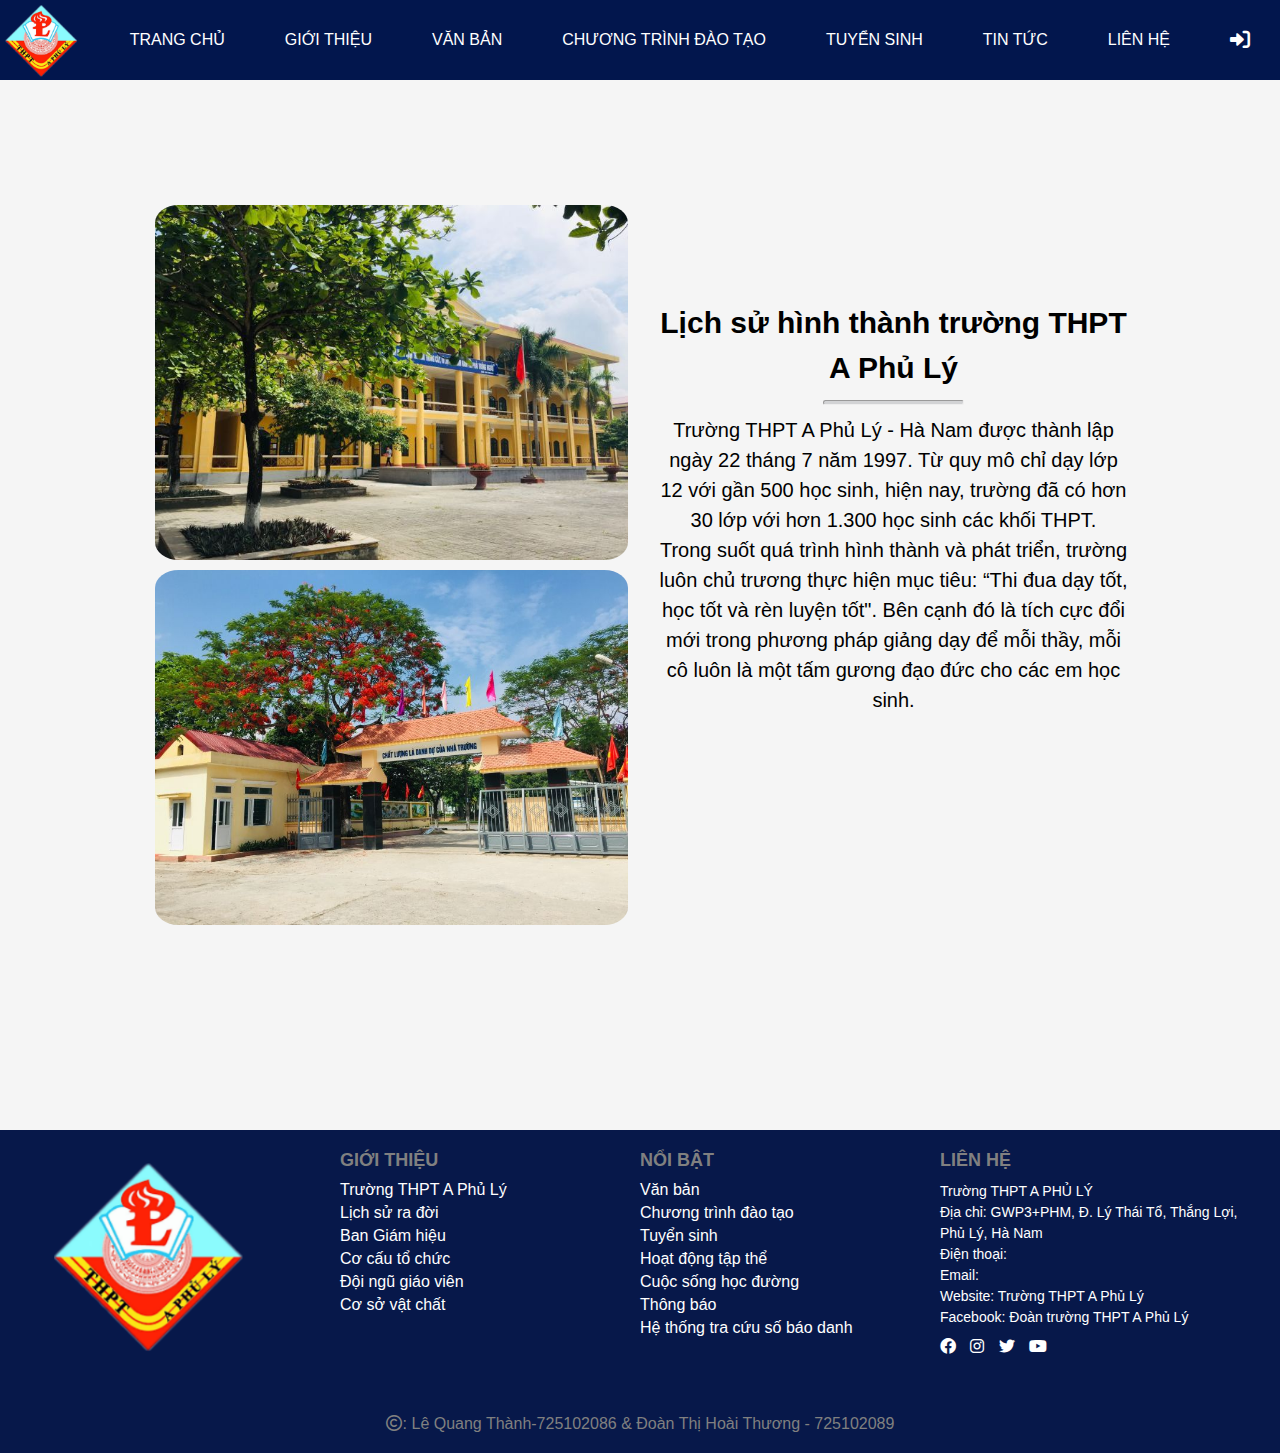
<file: lich_su_ra_doi.html>
<!DOCTYPE html>
<html lang="en">
  <head>
    <meta charset="UTF-8" />
    <meta name="viewport" content="width=device-width, initial-scale=1.0" />
    <title>Lịch sử ra đời</title>
    <!-- link favicon -->
    <link
      rel="shortcut icon"
      href="./ico/favicon-16x16.png"
      type="image/x-icon"
    />
    <!-- link css -->
    <link rel="stylesheet" href="./Assets/CSS/all.css" />
    <link rel="stylesheet" href="./Assets/CSS/header.css" />
    <link rel="stylesheet" href="./Assets/CSS/lichsuradoi.css" />
    <link rel="stylesheet" href="./Assets/CSS/style.css" />
    <!-- link icon font-awesome -->
    <link
      rel="stylesheet"
      href="https://cdnjs.cloudflare.com/ajax/libs/font-awesome/6.0.0-beta3/css/all.min.css"
    />
  </head>
  <body>
    <header>
      <div id="global-header">
        <div class="logo">
          <a href="./index.html"
            ><img src="./img/logo.png" alt="" width="80px" height="80px"
          /></a>
        </div>
        <ul class="navbar">
          <li class="item"><a href="./index.html">TRANG CHỦ</a></li>
          <li class="item">
            <a href="#">GIỚI THIỆU</a>
            <ul class="subnav">
              <li class="item">
                <a href="./thpt_APL.html">Trường THPT A Phủ Lý</a>
              </li>
              <li class="item">
                <a href="./lich_su_ra_doi.html">Lịch sử ra đời</a>
              </li>
              <li class="item"><a href="#">Sứ mạng - Nhiệm vụ</a></li>
              <li class="item"><a href="#">Ban Giám Hiệu</a></li>
              <li class="item"><a href="#">Cơ cấu tổ chức</a></li>
              <li class="item"><a href="#">Đội ngũ giáo viên</a></li>
              <li class="item"><a href="#">Cơ sở vật chất</a></li>
              <li class="item"><a href="#">Hội đồng trường</a></li>
              <li class="item"><a href="#">Khám phá APL</a></li>
            </ul>
          </li>
          <li class="item"><a href="#">VĂN BẢN</a></li>
          <li class="item">
            <a href="#">CHƯƠNG TRÌNH ĐÀO TẠO</a>
            <ul class="subnav">
              <li class="item"><a href="./CCDT10.html">Lớp 10</a></li>
              <li class="item"><a href="">Lớp 11</a></li>
              <li class="item"><a href="">Lớp 12</a></li>
            </ul>
          </li>
          <li class="item">
            <a href="./enrollment.html">TUYỂN SINH</a>
            <ul class="subnav">
              <li class="item">
                <a href="./tuyensinh.html">Kế hoạch tuyển sinh vào 10</a>
              </li>
              <li class="item"><a href="#">Thông báo</a></li>
            </ul>
          </li>
          <li class="item"><a href="./news.html">TIN TỨC</a></li>
          <li class="item"><a href="./contact.html">LIÊN HỆ</a></li>
          <li class="item hidden" id="Manager">
            <a href="./admin.html">QUẢN LÝ</a>
          </li>
          <li class="item">
            <a href="./login.html"
              ><i
                id="btn-login"
                class="fa-sharp fa-solid fa-right-to-bracket"
                onclick="dangnhap()"
              ></i
            ></a>
            <i
              id="btn-logout"
              class="fa-solid fa-right-from-bracket"
              onclick="dangxuat()"
            ></i>
          </li>
        </ul>
      </div>
    </header>
    <main id="lich_su_ra_doi">
      <div class="img-ls">
        <img src="./img/004.jpg" alt="" />
        <img src="./img/005.jpg" alt="" />
      </div>
      <div class="text-right">
        <h2>Lịch sử hình thành trường THPT A Phủ Lý</h2>
        <hr />
        <p>
          Trường THPT A Phủ Lý - Hà Nam được thành lập ngày 22 tháng 7 năm 1997.
          Từ quy mô chỉ dạy lớp 12 với gần 500 học sinh, hiện nay, trường đã có
          hơn 30 lớp với hơn 1.300 học sinh các khối THPT.
        </p>
        <p>
          Trong suốt quá trình hình thành và phát triển, trường luôn chủ trương
          thực hiện mục tiêu: “Thi đua dạy tốt, học tốt và rèn luyện tốt". Bên
          cạnh đó là tích cực đổi mới trong phương pháp giảng dạy để mỗi thầy,
          mỗi cô luôn là một tấm gương đạo đức cho các em học sinh.
        </p>
      </div>
    </main>
    <footer>
      <div class="footer-container">
        <div class="footer-section" id="section">
          <img src="./img/logo.png" alt="Logo" />
        </div>
        <div class="footer-section">
          <h3>GIỚI THIỆU</h3>
          <ul>
            <li>Trường THPT A Phủ Lý</li>
            <li>Lịch sử ra đời</li>
            <li>Ban Giám hiệu</li>
            <li>Cơ cấu tổ chức</li>
            <li>Đội ngũ giáo viên</li>
            <li>Cơ sở vật chất</li>
          </ul>
        </div>
        <div class="footer-section">
          <h3>NỔI BẬT</h3>
          <ul>
            <li>Văn bản</li>
            <li>Chương trình đào tạo</li>
            <li>Tuyển sinh</li>
            <li>Hoạt động tập thể</li>
            <li>Cuộc sống học đường</li>
            <li>Thông báo</li>
            <li>Hệ thống tra cứu số báo danh</li>
          </ul>
        </div>
        <div class="footer-section">
          <h3>LIÊN HỆ</h3>
          <p>
            Trường THPT A PHỦ LÝ <br />
            Địa chỉ: GWP3+PHM, Đ. Lý Thái Tổ, Thắng Lợi, Phủ Lý, Hà Nam
          </p>

          <p>
            Điện thoại: <br />Email: <br />Website:
            <a href="#">Trường THPT A Phủ Lý</a>
            <br />Facebook:
            <a
              href="https://www.facebook.com/doantruongthptaphuly"
              target="_blank"
              >Đoàn trường THPT A Phủ Lý</a
            >
          </p>
          <div class="social-icons">
            <a
              href="https://www.facebook.com/doantruongthptaphuly"
              target="_blank"
              ><i class="fa-brands fa-facebook"></i
            ></a>
            <a
              href="https://www.facebook.com/doantruongthptaphuly"
              target="_blank"
              ><i class="fa-brands fa-instagram"></i
            ></a>
            <a
              href="https://www.facebook.com/doantruongthptaphuly"
              target="_blank"
              ><i class="fa-brands fa-twitter"></i
            ></a>
            <a href="https://www.youtube.com/@thptaphuly6887" target="_blank"
              ><i class="fa-brands fa-youtube"></i
            ></a>
          </div>
        </div>
      </div>
      <div class="footer-copyright">
        <i class="fa-regular fa-copyright"></i>: Lê Quang Thành-725102086 & Đoàn
        Thị Hoài Thương - 725102089
      </div>
    </footer>
    <script src="./Assets/JS/common.js"></script>
    <script src="./Assets/JS/admin.js"></script>
  </body>
</html>
</file>
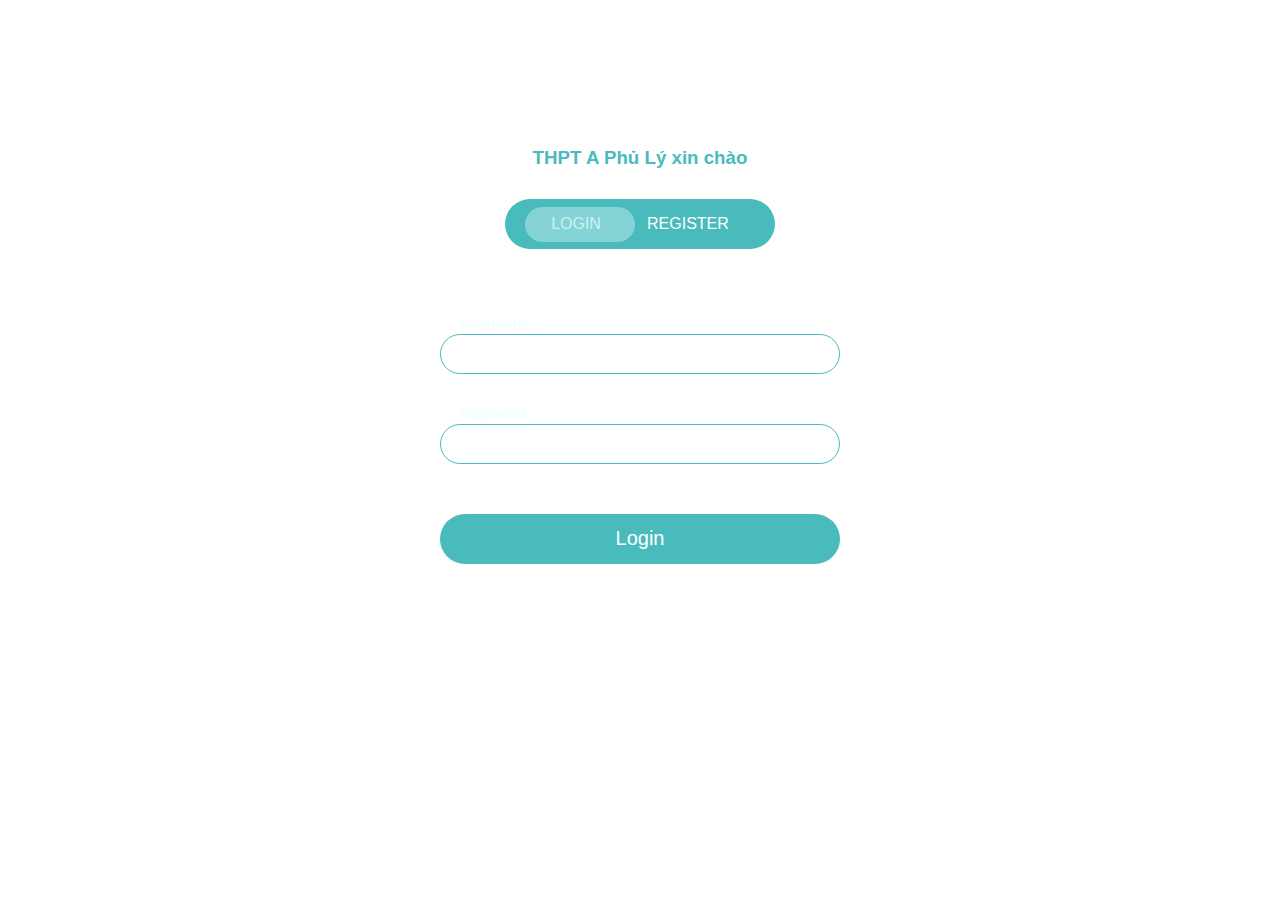
<file: login.html>
<!DOCTYPE html>
  <html lang="vi">
    <head>
      <meta charset="UTF-8" />
      <meta name="viewport" content="width=device-width, initial-scale=1.0" />
      <link
        rel="stylesheet"
        href="https://cdnjs.cloudflare.com/ajax/libs/font-awesome/4.7.0/css/font-awesome.min.css"
      />
      <link rel="stylesheet" href="./Assets/CSS/login.css" />
      <title>Đăng nhập</title>
      <link rel="shortcut icon" href="./ico/favicon-32x32.png" type="image/x-icon">
    </head>
    <body>
      <div class="container">
        <div class="wrapper">
          <h3>THPT A Phủ Lý xin chào</h3>
          <div class="border">
            <p class="login">LOGIN</p>
            <p class="register">REGISTER</p>
          </div>
          <div class="block"></div>

          <div class="wrapper_login">
            <div class="form-box login">
              <form action="#" id="login-box">
                <div class="input-box">
                  <input type="text" class="username" id="us-login" required />
                  <label for="username">Username</label>
                </div>
                <div class="input-box">
                  <input
                    type="password"
                    class="password"
                    id="pw-login"
                    required
                  />
                  <label for="password">Password</label>
                </div>
                <button type="submit" class="btn-login">Login</button>
              </form>
            </div>
          </div>

          <div class="wrapper_register close">
            <div class="form-box register">
              <form action="#" id="register-box">
                <div class="input-box">
                  <input type="text" class="username" id="us-register" required />
                  <label for="username">Username</label>
                </div>
                <div class="input-box">
                  <input
                    type="password"
                    class="password"
                    id="pw-register"
                    required
                  />
                  <label for="password">Password</label>
                </div>
                <div class="input-box">
                  <input type="password" class="password" id="cfpw" required />
                  <label for="password">Confirm password</label>
                </div>
                <button type="submit" class="btn-register">Register</button>
              </form>
            </div>
          </div>
        </div>
      </div>
      <script src="./Assets/JS/login.js"></script>
    </body>
  </html>
</file>
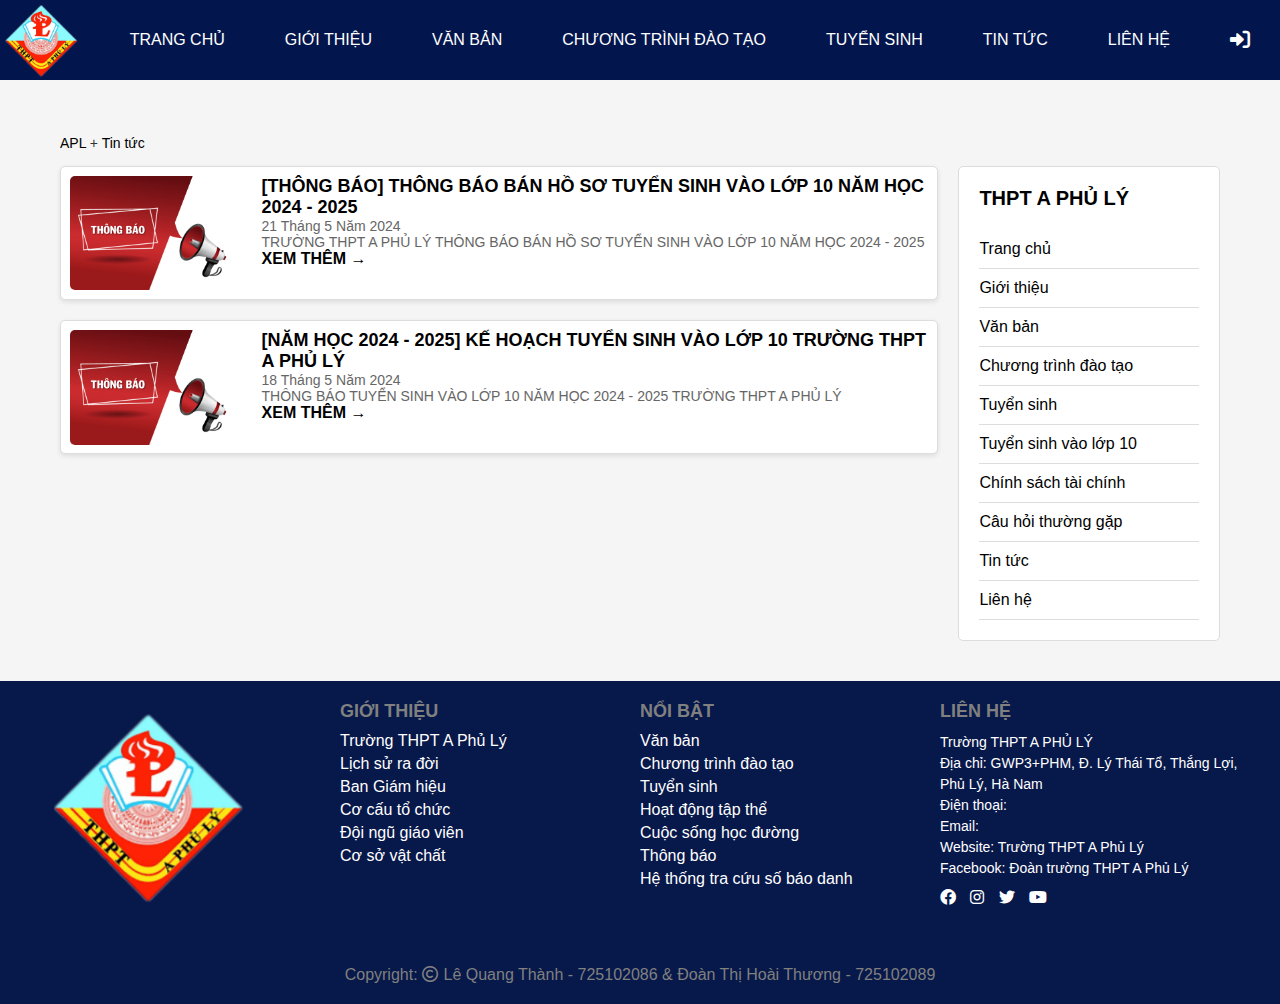
<file: news.html>
<!DOCTYPE html>
<html lang="vi">
  <head>
    <meta charset="UTF-8" />
    <meta name="viewport" content="width=device-width, initial-scale=1.0" />
    <title>Tin tức</title>
    <link
      rel="shortcut icon"
      href="./ico/favicon-16x16.png"
      type="image/x-icon"
    />
    <link rel="stylesheet" href="./Assets/CSS/all.css" />
    <link rel="stylesheet" href="./Assets/CSS/style.css" />
    <link rel="stylesheet" href="./Assets/CSS/header.css" />
    <link rel="stylesheet" href="./Assets/CSS/news.css">
    <link
      rel="stylesheet"
      href="https://cdnjs.cloudflare.com/ajax/libs/font-awesome/6.0.0-beta3/css/all.min.css"
    />
  </head>
  <body>
    <header>
      <div id="global-header">
        <div class="logo">
          <a href="./index.html"
            ><img src="./img/logo.png" alt="" width="80px" height="80px"
          /></a>
        </div>
        <ul class="navbar">
          <li class="item"><a href="./index.html">TRANG CHỦ</a></li>
          <li class="item">
            <a href="#">GIỚI THIỆU</a>
            <ul class="subnav">
              <li class="item">
                <a href="./thpt_APL.html">Trường THPT A Phủ Lý</a>
              </li>
              <li class="item">
                <a href="./lich_su_ra_doi.html">Lịch sử ra đời</a>
              </li>
              <li class="item"><a href="#">Sứ mạng - Nhiệm vụ</a></li>
              <li class="item"><a href="#">Ban Giám Hiệu</a></li>
              <li class="item"><a href="#">Cơ cấu tổ chức</a></li>
              <li class="item"><a href="#">Đội ngũ giáo viên</a></li>
              <li class="item"><a href="#">Cơ sở vật chất</a></li>
              <li class="item"><a href="#">Hội đồng trường</a></li>
              <li class="item"><a href="#">Khám phá APL</a></li>
            </ul>
          </li>
          <li class="item"><a href="#">VĂN BẢN</a></li>
          <li class="item">
            <a href="#">CHƯƠNG TRÌNH ĐÀO TẠO</a>
            <ul class="subnav">
              <li class="item"><a href="./CCDT10.html">Lớp 10</a></li>
              <li class="item"><a href="">Lớp 11</a></li>
              <li class="item"><a href="">Lớp 12</a></li>
            </ul>
          </li>
          <li class="item">
            <a href="./enrollment.html">TUYỂN SINH</a>
            <ul class="subnav">
              <li class="item">
                <a href="./tuyensinh.html">Kế hoạch tuyển sinh vào 10</a>
              </li>
              <li class="item"><a href="#">Thông báo</a></li>
            </ul>
          </li>
          <li class="item"><a href="./news.html">TIN TỨC</a></li>
          <li class="item"><a href="./contact.html">LIÊN HỆ</a></li>
          <li class="item hidden" id="Manager">
            <a href="./admin.html">QUẢN LÝ</a>
          </li>
          <li class="item">
            <a href="./login.html"
              ><i
                id="btn-login"
                class="fa-sharp fa-solid fa-right-to-bracket"
                onclick="dangnhap()"
              ></i
            ></a>
            <i
              id="btn-logout"
              class="fa-solid fa-right-from-bracket"
              onclick="dangxuat()"
            ></i>
          </li>
        </ul>
      </div>
    </header>
    <div class="container">
      <div class="information-text">
        <a href="./index.html">APL</a> <span> + </span>
        <a href="./enrollment.html">Tin tức</a>
      </div>
      <button class="admin-add">ADD</button>
      <div class="content-section">
        <div class="information-container" id="information-container"></div>
        <div class="sidebar-information">
          <h3>THPT A PHỦ LÝ</h3>
          <ul>
            <li><a href="./index.html">Trang chủ</a></li>
            <li><a href="./thpt_APL.html">Giới thiệu</a></li>
            <li><a href="#">Văn bản</a></li>
            <li><a href="#">Chương trình đào tạo</a></li>
            <li><a href="./enrollment.html">Tuyển sinh</a></li>
            <li><a href="./tuyensinh.html">Tuyển sinh vào lớp 10</a></li>
            <li><a href="#">Chính sách tài chính</a></li>
            <li><a href="#">Câu hỏi thường gặp</a></li>
            <li><a href="#">Tin tức</a></li>
            <li><a href="./contact.html">Liên hệ</a></li>
          </ul>
        </div>
      </div>
    </div>
    <footer>
      <div class="footer-container">
        <div class="footer-section" id="section">
          <img src="./img/logo.png" alt="Logo" />
        </div>
        <div class="footer-section">
          <h3>GIỚI THIỆU</h3>
          <ul>
            <li>Trường THPT A Phủ Lý</li>
            <li>Lịch sử ra đời</li>
            <li>Ban Giám hiệu</li>
            <li>Cơ cấu tổ chức</li>
            <li>Đội ngũ giáo viên</li>
            <li>Cơ sở vật chất</li>
          </ul>
        </div>
        <div class="footer-section">
          <h3>NỔI BẬT</h3>
          <ul>
            <li>Văn bản</li>
            <li>Chương trình đào tạo</li>
            <li>Tuyển sinh</li>
            <li>Hoạt động tập thể</li>
            <li>Cuộc sống học đường</li>
            <li>Thông báo</li>
            <li>Hệ thống tra cứu số báo danh</li>
          </ul>
        </div>
        <div class="footer-section">
          <h3>LIÊN HỆ</h3>
          <p>
            Trường THPT A PHỦ LÝ <br />
            Địa chỉ: GWP3+PHM, Đ. Lý Thái Tổ, Thắng Lợi, Phủ Lý, Hà Nam
          </p>

          <p>
            Điện thoại: <br />Email: <br />Website:
            <a href="#">Trường THPT A Phủ Lý</a>
            <br />Facebook:
            <a
              href="https://www.facebook.com/doantruongthptaphuly"
              target="_blank"
              >Đoàn trường THPT A Phủ Lý</a
            >
          </p>
          <div class="social-icons">
            <a
              href="https://www.facebook.com/doantruongthptaphuly"
              target="_blank"
              ><i class="fa-brands fa-facebook"></i
            ></a>
            <a
              href="https://www.facebook.com/doantruongthptaphuly"
              target="_blank"
              ><i class="fa-brands fa-instagram"></i
            ></a>
            <a
              href="https://www.facebook.com/doantruongthptaphuly"
              target="_blank"
              ><i class="fa-brands fa-twitter"></i
            ></a>
            <a href="https://www.youtube.com/@thptaphuly6887" target="_blank"
              ><i class="fa-brands fa-youtube"></i
            ></a>
          </div>
        </div>
      </div>
      <div class="footer-copyright">
        Copyright: <i class="fa-regular fa-copyright"></i> Lê Quang Thành -
        725102086 & Đoàn Thị Hoài Thương - 725102089
      </div>
    </footer>
    <script src="./Assets/JS/common.js"></script>
    <script src="./Assets/JS/information.js"></script>
    <script src="./Assets/JS/add.js"></script>
    <script src="./Assets/JS/admin.js"></script>
  </body>
</html>
</file>
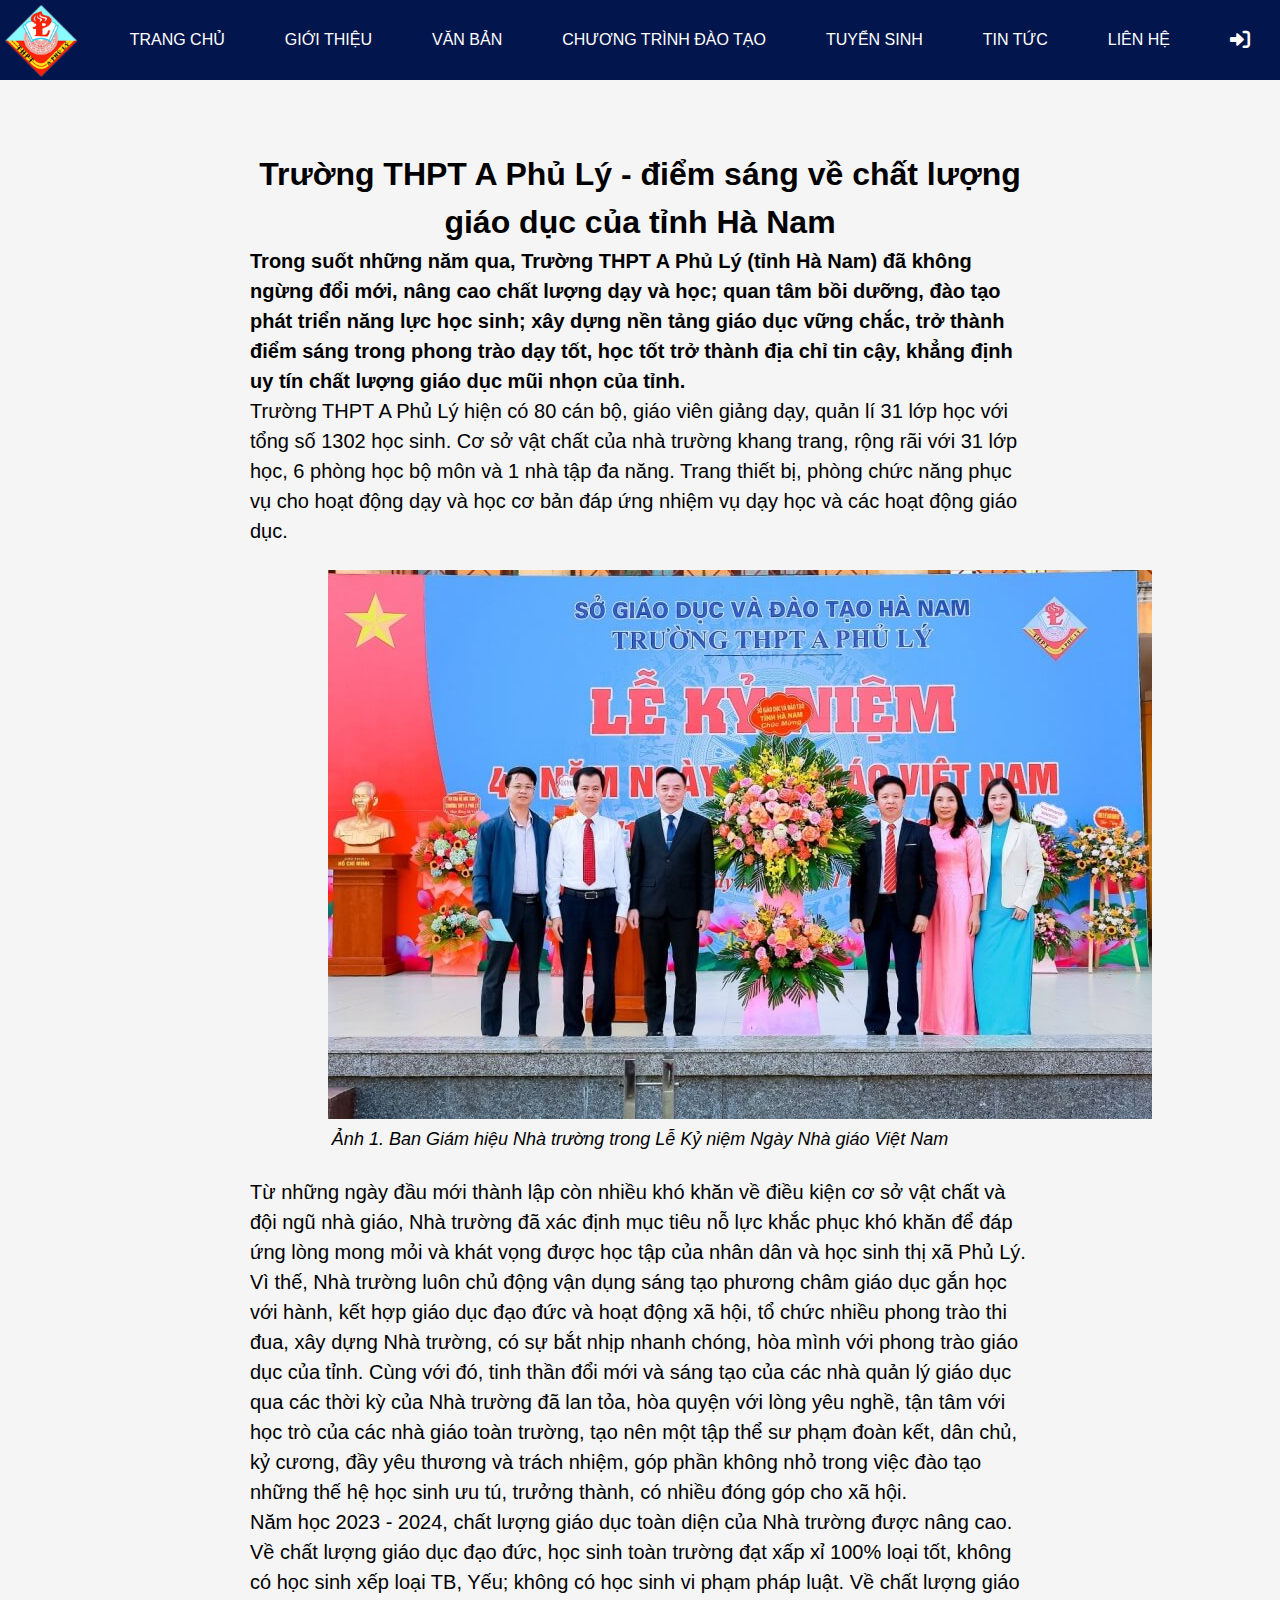
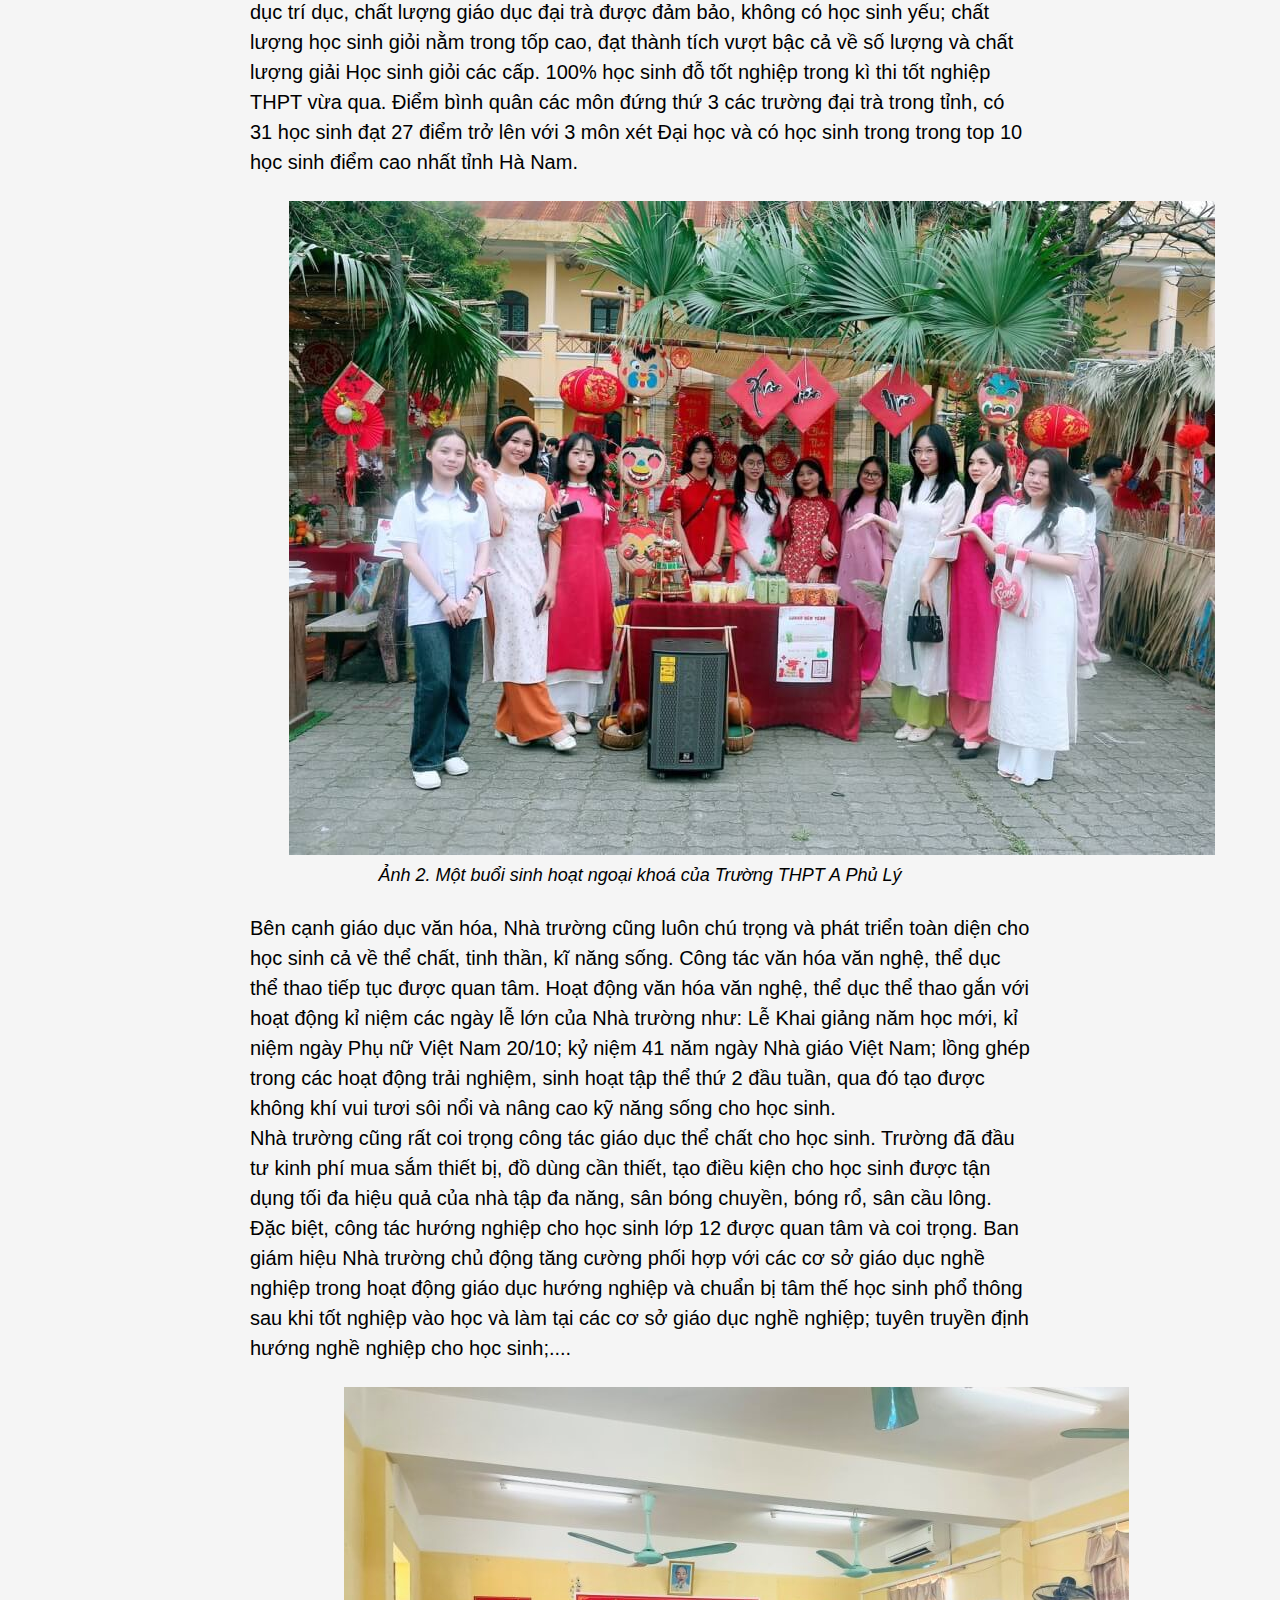
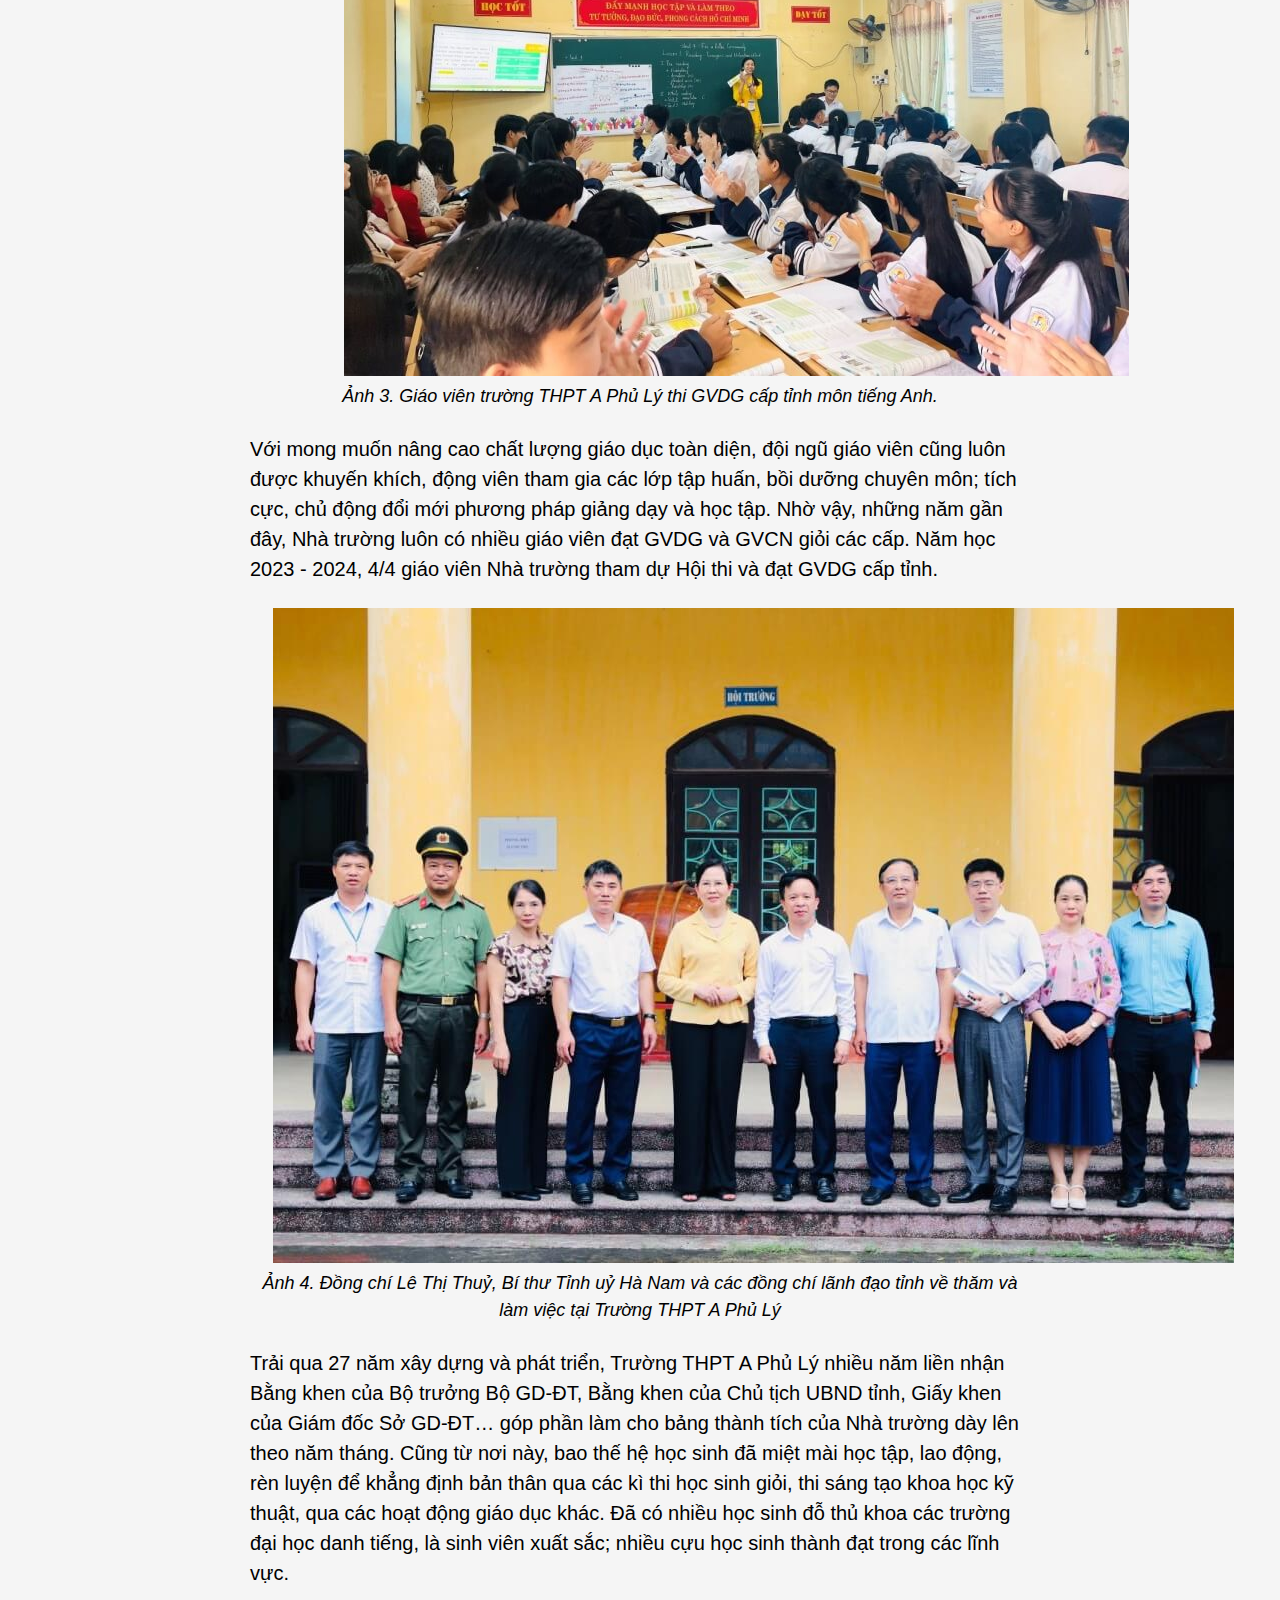
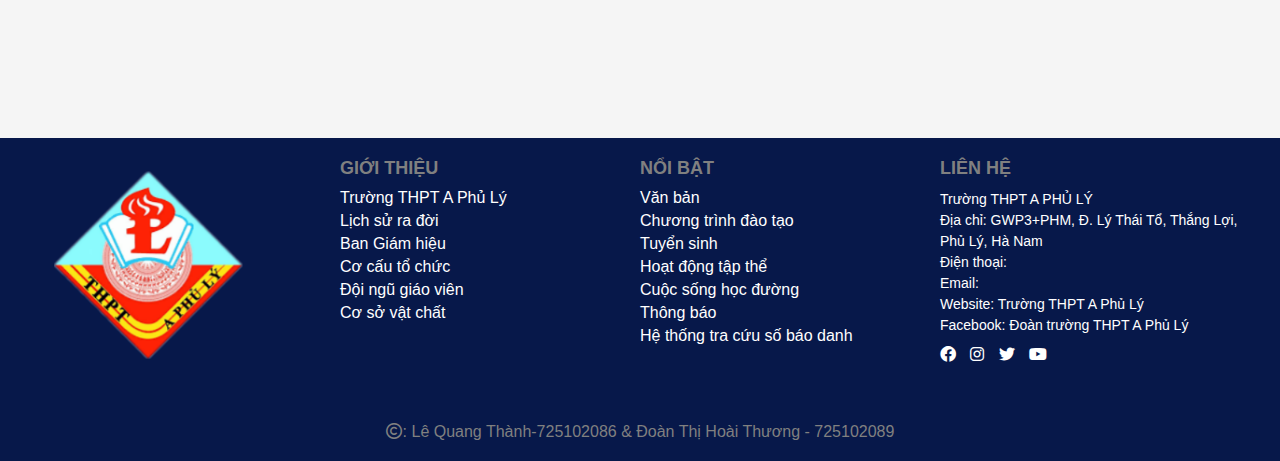
<file: thpt_APL.html>
<!DOCTYPE html>
<html lang="en">
  <head>
    <meta charset="UTF-8" />
    <meta name="viewport" content="width=device-width, initial-scale=1.0" />
    <title>Trường THPT A Phủ Lý</title>
    <!-- link favicon -->
    <link rel="shortcut icon" href="./ico/favicon-16x16.png" type="image/x-icon">
    <!-- link css -->
    <link rel="stylesheet" href="./Assets/CSS/all.css" />
    <link rel="stylesheet" href="./Assets/CSS/header.css" />
    <link rel="stylesheet" href="./Assets/CSS/style.css" />
    <link rel="stylesheet" href="./Assets/CSS/thpt_APL.css">
    <!-- link icon font-awesome -->
    <link
      rel="stylesheet"
      href="https://cdnjs.cloudflare.com/ajax/libs/font-awesome/6.0.0-beta3/css/all.min.css"
    />
  </head>
  <body>
    <header>
      <div id="global-header">
        <div class="logo">
          <a href="./index.html"
            ><img src="./img/logo.png" alt="" width="80px" height="80px"
          /></a>
        </div>
        <ul class="navbar">
          <li class="item"><a href="./index.html">TRANG CHỦ</a></li>
          <li class="item">
            <a href="#">GIỚI THIỆU</a>
            <ul class="subnav">
              <li class="item">
                <a href="./thpt_APL.html">Trường THPT A Phủ Lý</a>
              </li>
              <li class="item">
                <a href="./lich_su_ra_doi.html">Lịch sử ra đời</a>
              </li>
              <li class="item"><a href="#">Sứ mạng - Nhiệm vụ</a></li>
              <li class="item"><a href="#">Ban Giám Hiệu</a></li>
              <li class="item"><a href="#">Cơ cấu tổ chức</a></li>
              <li class="item"><a href="#">Đội ngũ giáo viên</a></li>
              <li class="item"><a href="#">Cơ sở vật chất</a></li>
              <li class="item"><a href="#">Hội đồng trường</a></li>
              <li class="item"><a href="#">Khám phá APL</a></li>
            </ul>
          </li>
          <li class="item"><a href="#">VĂN BẢN</a></li>
          <li class="item">
            <a href="#">CHƯƠNG TRÌNH ĐÀO TẠO</a>
            <ul class="subnav">
              <li class="item"><a href="./CCDT10.html">Lớp 10</a></li>
              <li class="item"><a href="">Lớp 11</a></li>
              <li class="item"><a href="">Lớp 12</a></li>
            </ul>
          </li>
          <li class="item">
            <a href="./enrollment.html">TUYỂN SINH</a>
            <ul class="subnav">
              <li class="item">
                <a href="./tuyensinh.html">Kế hoạch tuyển sinh vào 10</a>
              </li>
              <li class="item"><a href="#">Thông báo</a></li>
            </ul>
          </li>
          <li class="item"><a href="./news.html">TIN TỨC</a></li>
          <li class="item"><a href="./contact.html">LIÊN HỆ</a></li>
          <li class="item hidden" id="Manager">
            <a href="./admin.html">QUẢN LÝ</a>
          </li>
          <li class="item">
            <a href="./login.html"
              ><i
                id="btn-login"
                class="fa-sharp fa-solid fa-right-to-bracket"
                onclick="dangnhap()"
              ></i
            ></a>
            <i
              id="btn-logout"
              class="fa-solid fa-right-from-bracket"
              onclick="dangxuat()"
            ></i>
          </li>
        </ul>
      </div>
    </header>
    <main id="thpt_APL">
      <h1>
        Trường THPT A Phủ Lý - điểm sáng về chất lượng giáo dục của tỉnh Hà Nam
      </h1>
      <p>
        <b
          >Trong suốt những năm qua, Trường THPT A Phủ Lý (tỉnh Hà Nam) đã không
          ngừng đổi mới, nâng cao chất lượng dạy và học; quan tâm bồi dưỡng, đào
          tạo phát triển năng lực học sinh; xây dựng nền tảng giáo dục vững
          chắc, trở thành điểm sáng trong phong trào dạy tốt, học tốt trở thành
          địa chỉ tin cậy, khẳng định uy tín chất lượng giáo dục mũi nhọn của
          tỉnh.</b
        >
      </p>
      <p>
        Trường THPT A Phủ Lý hiện có 80 cán bộ, giáo viên giảng dạy, quản lí 31
        lớp học với tổng số 1302 học sinh. Cơ sở vật chất của nhà trường khang
        trang, rộng rãi với 31 lớp học, 6 phòng học bộ môn và 1 nhà tập đa năng.
        Trang thiết bị, phòng chức năng phục vụ cho hoạt động dạy và học cơ bản
        đáp ứng nhiệm vụ dạy học và các hoạt động giáo dục.
      </p>
      <br />
      <img class="imageAPL1" src="./img/1-1722931205.jpg" alt="Ảnh 1" />
      <p class="title">
        <i
          >Ảnh 1. Ban Giám hiệu Nhà trường trong Lễ Kỷ niệm Ngày Nhà giáo Việt
          Nam</i
        >
      </p> <br>
      <p>
        Từ những ngày đầu mới thành lập còn nhiều khó khăn về điều kiện cơ sở
        vật chất và đội ngũ nhà giáo, Nhà trường đã xác định mục tiêu nỗ lực
        khắc phục khó khăn để đáp ứng lòng mong mỏi và khát vọng được học tập
        của nhân dân và học sinh thị xã Phủ Lý. Vì thế, Nhà trường luôn chủ động
        vận dụng sáng tạo phương châm giáo dục gắn học với hành, kết hợp giáo
        dục đạo đức và hoạt động xã hội, tổ chức nhiều phong trào thi đua, xây
        dựng Nhà trường, có sự bắt nhịp nhanh chóng, hòa mình với phong trào
        giáo dục của tỉnh. Cùng với đó, tinh thần đổi mới và sáng tạo của các
        nhà quản lý giáo dục qua các thời kỳ của Nhà trường đã lan tỏa, hòa
        quyện với lòng yêu nghề, tận tâm với học trò của các nhà giáo toàn
        trường, tạo nên một tập thể sư phạm đoàn kết, dân chủ, kỷ cương, đầy yêu
        thương và trách nhiệm, góp phần không nhỏ trong việc đào tạo những thế
        hệ học sinh ưu tú, trưởng thành, có nhiều đóng góp cho xã hội.
      </p>
      <p>
        Năm học 2023 - 2024, chất lượng giáo dục toàn diện của Nhà trường được
        nâng cao. Về chất lượng giáo dục đạo đức, học sinh toàn trường đạt xấp
        xỉ 100% loại tốt, không có học sinh xếp loại TB, Yếu; không có học sinh
        vi phạm pháp luật. Về chất lượng giáo dục trí dục, chất lượng giáo dục
        đại trà được đảm bảo, không có học sinh yếu; chất lượng học sinh giỏi
        nằm trong tốp cao, đạt thành tích vượt bậc cả về số lượng và chất lượng
        giải Học sinh giỏi các cấp. 100% học sinh đỗ tốt nghiệp trong kì thi tốt
        nghiệp THPT vừa qua. Điểm bình quân các môn đứng thứ 3 các trường đại
        trà trong tỉnh, có 31 học sinh đạt 27 điểm trở lên với 3 môn xét Đại học
        và có học sinh trong trong top 10 học sinh điểm cao nhất tỉnh Hà Nam.
      </p> <br>
      <img class="imageAPL2" src="./img/2-1722931218.jpg" alt="Ảnh 2" />
      <p class="title">
        <i>Ảnh 2. Một buổi sinh hoạt ngoại khoá của Trường THPT A Phủ Lý</i>
      </p> <br>
      <p>
        Bên cạnh giáo dục văn hóa, Nhà trường cũng luôn chú trọng và phát triển
        toàn diện cho học sinh cả về thể chất, tinh thần, kĩ năng sống. Công tác
        văn hóa văn nghệ, thể dục thể thao tiếp tục được quan tâm. Hoạt động văn
        hóa văn nghệ, thể dục thể thao gắn với hoạt động kỉ niệm các ngày lễ lớn
        của Nhà trường như: Lễ Khai giảng năm học mới, kỉ niệm ngày Phụ nữ Việt
        Nam 20/10; kỷ niệm 41 năm ngày Nhà giáo Việt Nam; lồng ghép trong các
        hoạt động trải nghiệm, sinh hoạt tập thể thứ 2 đầu tuần, qua đó tạo được
        không khí vui tươi sôi nổi và nâng cao kỹ năng sống cho học sinh.
      </p>
      <p>
        Nhà trường cũng rất coi trọng công tác giáo dục thể chất cho học sinh.
        Trường đã đầu tư kinh phí mua sắm thiết bị, đồ dùng cần thiết, tạo điều
        kiện cho học sinh được tận dụng tối đa hiệu quả của nhà tập đa năng, sân
        bóng chuyền, bóng rổ, sân cầu lông.
      </p>
      <p>
        Đặc biệt, công tác hướng nghiệp cho học sinh lớp 12 được quan tâm và coi
        trọng. Ban giám hiệu Nhà trường chủ động tăng cường phối hợp với các cơ
        sở giáo dục nghề nghiệp trong hoạt động giáo dục hướng nghiệp và chuẩn
        bị tâm thế học sinh phổ thông sau khi tốt nghiệp vào học và làm tại các
        cơ sở giáo dục nghề nghiệp; tuyên truyền định hướng nghề nghiệp cho học
        sinh;....
      </p> <br>
      <img class="imageAPL3" src="./img/3-1722931231.jpg" alt="Ảnh 3" />
      <p class="title">
        <i
          >Ảnh 3. Giáo viên trường THPT A Phủ Lý thi GVDG cấp tỉnh môn tiếng
          Anh.</i
        >
      </p> <br>
      <p>
        Với mong muốn nâng cao chất lượng giáo dục toàn diện, đội ngũ giáo viên
        cũng luôn được khuyến khích, động viên tham gia các lớp tập huấn, bồi
        dưỡng chuyên môn; tích cực, chủ động đổi mới phương pháp giảng dạy và
        học tập. Nhờ vậy, những năm gần đây, Nhà trường luôn có nhiều giáo viên
        đạt GVDG và GVCN giỏi các cấp. Năm học 2023 - 2024, 4/4 giáo viên Nhà
        trường tham dự Hội thi và đạt GVDG cấp tỉnh.
      </p> <br>
      <img class="imageAPL4" src="./img/4-1722931244.jpg" alt="Ảnh 4" />
      <p class="title">
        <i
          >Ảnh 4. Đồng chí Lê Thị Thuỷ, Bí thư Tỉnh uỷ Hà Nam và các đồng chí
          lãnh đạo tỉnh về thăm và làm việc tại Trường THPT A Phủ Lý</i
        >
      </p> <br>
      <p>
        Trải qua 27 năm xây dựng và phát triển, Trường THPT A Phủ Lý nhiều năm
        liền nhận Bằng khen của Bộ trưởng Bộ GD-ĐT, Bằng khen của Chủ tịch UBND
        tỉnh, Giấy khen của Giám đốc Sở GD-ĐT… góp phần làm cho bảng thành tích
        của Nhà trường dày lên theo năm tháng. Cũng từ nơi này, bao thế hệ học
        sinh đã miệt mài học tập, lao động, rèn luyện để khẳng định bản thân qua
        các kì thi học sinh giỏi, thi sáng tạo khoa học kỹ thuật, qua các hoạt
        động giáo dục khác. Đã có nhiều học sinh đỗ thủ khoa các trường đại học
        danh tiếng, là sinh viên xuất sắc; nhiều cựu học sinh thành đạt trong
        các lĩnh vực.
      </p>
    </main>
    <footer>
      <div class="footer-container">
        <div class="footer-section" id="section">
          <img src="./img/logo.png" alt="Logo">
        </div>
        <div class="footer-section">
          <h3>GIỚI THIỆU</h3>
          <ul>
            <li>Trường THPT A Phủ Lý</li>
            <li>Lịch sử ra đời</li>
            <li>Ban Giám hiệu</li>
            <li>Cơ cấu tổ chức</li>
            <li>Đội ngũ giáo viên</li>
            <li>Cơ sở vật chất</li>
          </ul>
        </div>
        <div class="footer-section">
          <h3>NỔI BẬT</h3>
          <ul>
            <li>Văn bản</li>
            <li>Chương trình đào tạo</li>
            <li>Tuyển sinh</li>
            <li>Hoạt động tập thể</li>
            <li>Cuộc sống học đường</li>
            <li>Thông báo</li>
            <li>Hệ thống tra cứu số báo danh</li>
          </ul>
        </div>
        <div class="footer-section">
          <h3>LIÊN HỆ</h3>
          <p>
            Trường THPT A PHỦ LÝ <br />
            Địa chỉ: GWP3+PHM, Đ. Lý Thái Tổ, Thắng Lợi, Phủ Lý, Hà Nam
          </p>

          <p>
            Điện thoại: <br />Email: <br />Website:
            <a href="#">Trường THPT A Phủ Lý</a>
            <br />Facebook:
            <a
              href="https://www.facebook.com/doantruongthptaphuly"
              target="_blank"
              >Đoàn trường THPT A Phủ Lý</a
            >
          </p>
          <div class="social-icons">
            <a
              href="https://www.facebook.com/doantruongthptaphuly"
              target="_blank"
              ><i class="fa-brands fa-facebook"></i
            ></a>
            <a
              href="https://www.facebook.com/doantruongthptaphuly"
              target="_blank"
              ><i class="fa-brands fa-instagram"></i
            ></a>
            <a
              href="https://www.facebook.com/doantruongthptaphuly"
              target="_blank"
              ><i class="fa-brands fa-twitter"></i
            ></a>
            <a href="https://www.youtube.com/@thptaphuly6887" target="_blank"
              ><i class="fa-brands fa-youtube"></i
            ></a>
          </div>
        </div>
      </div>
      <div class="footer-copyright">
        <i class="fa-regular fa-copyright"></i>: Lê Quang Thành-725102086 & Đoàn
        Thị Hoài Thương - 725102089
      </div>
    </footer>
    <script src="./Assets/JS/common.js"></script>
    <script src="./Assets/JS/admin.js"></script>
  </body>
</html>
</file>
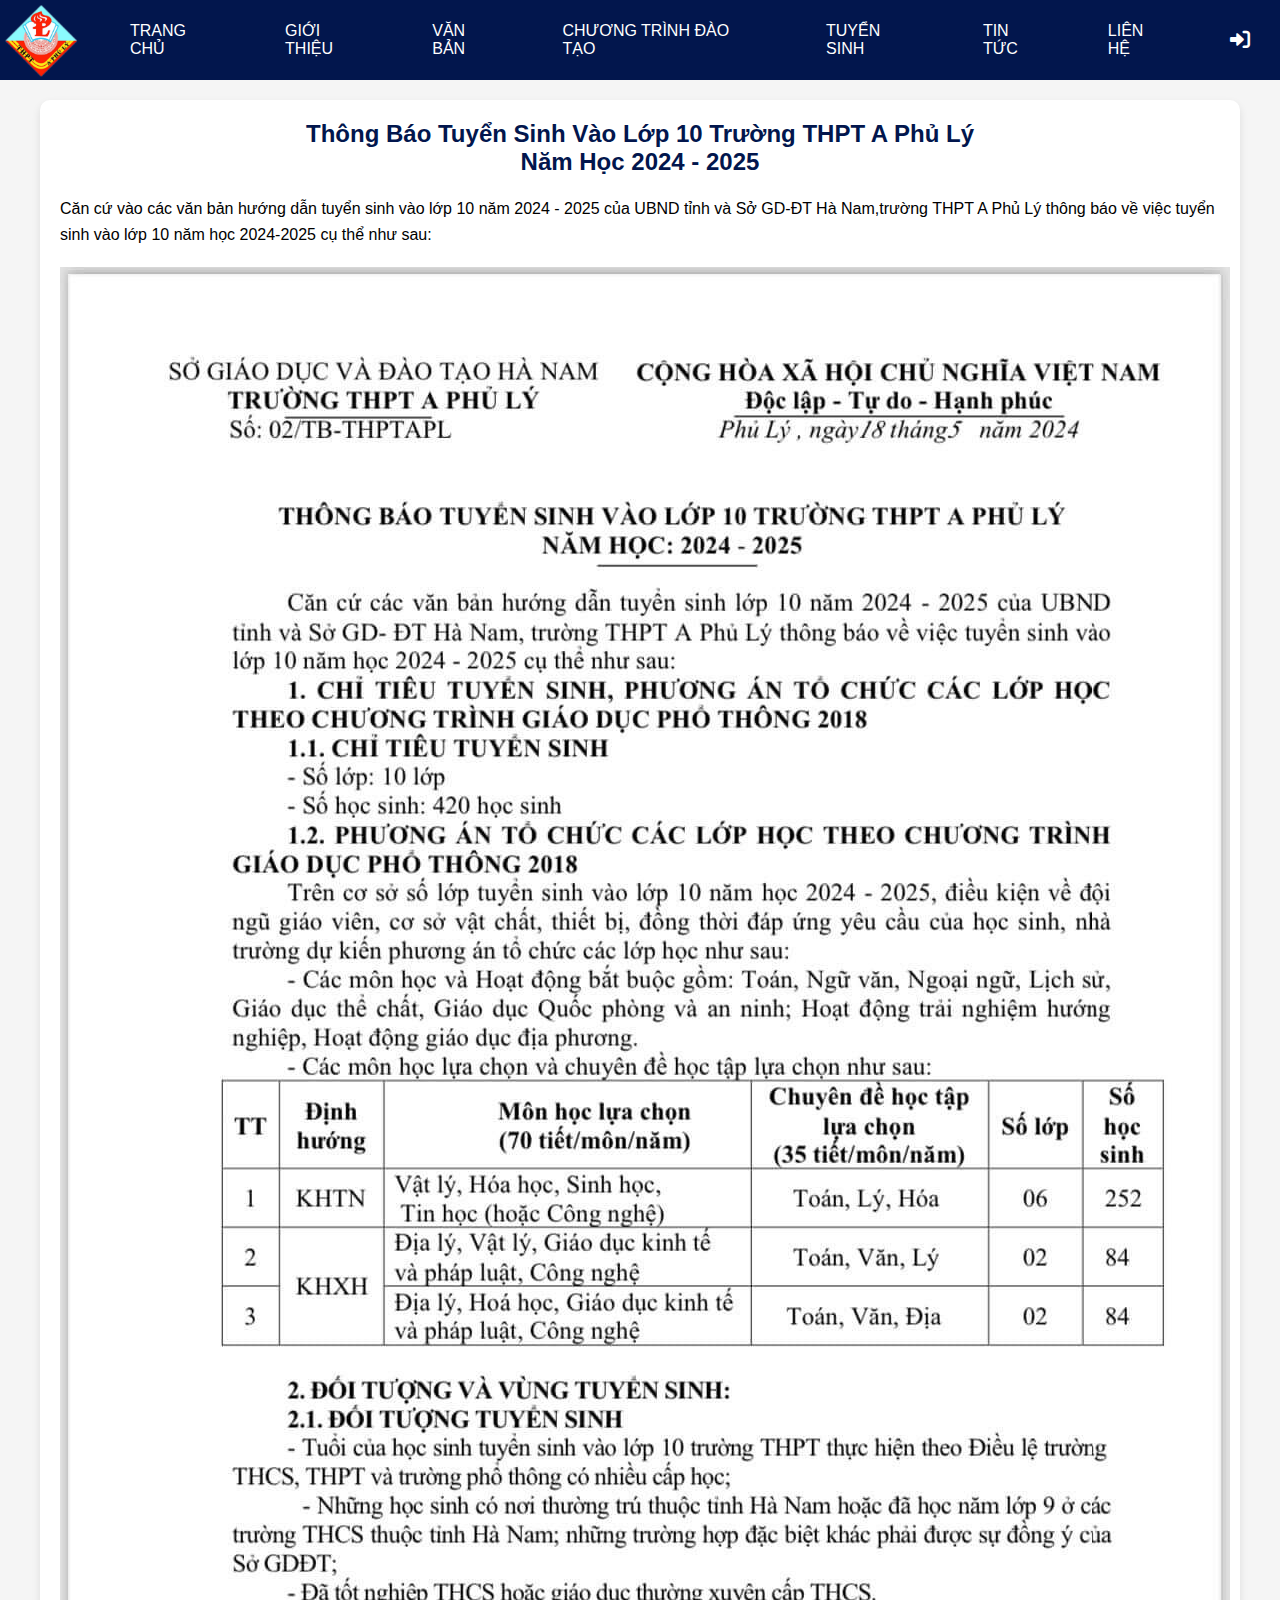
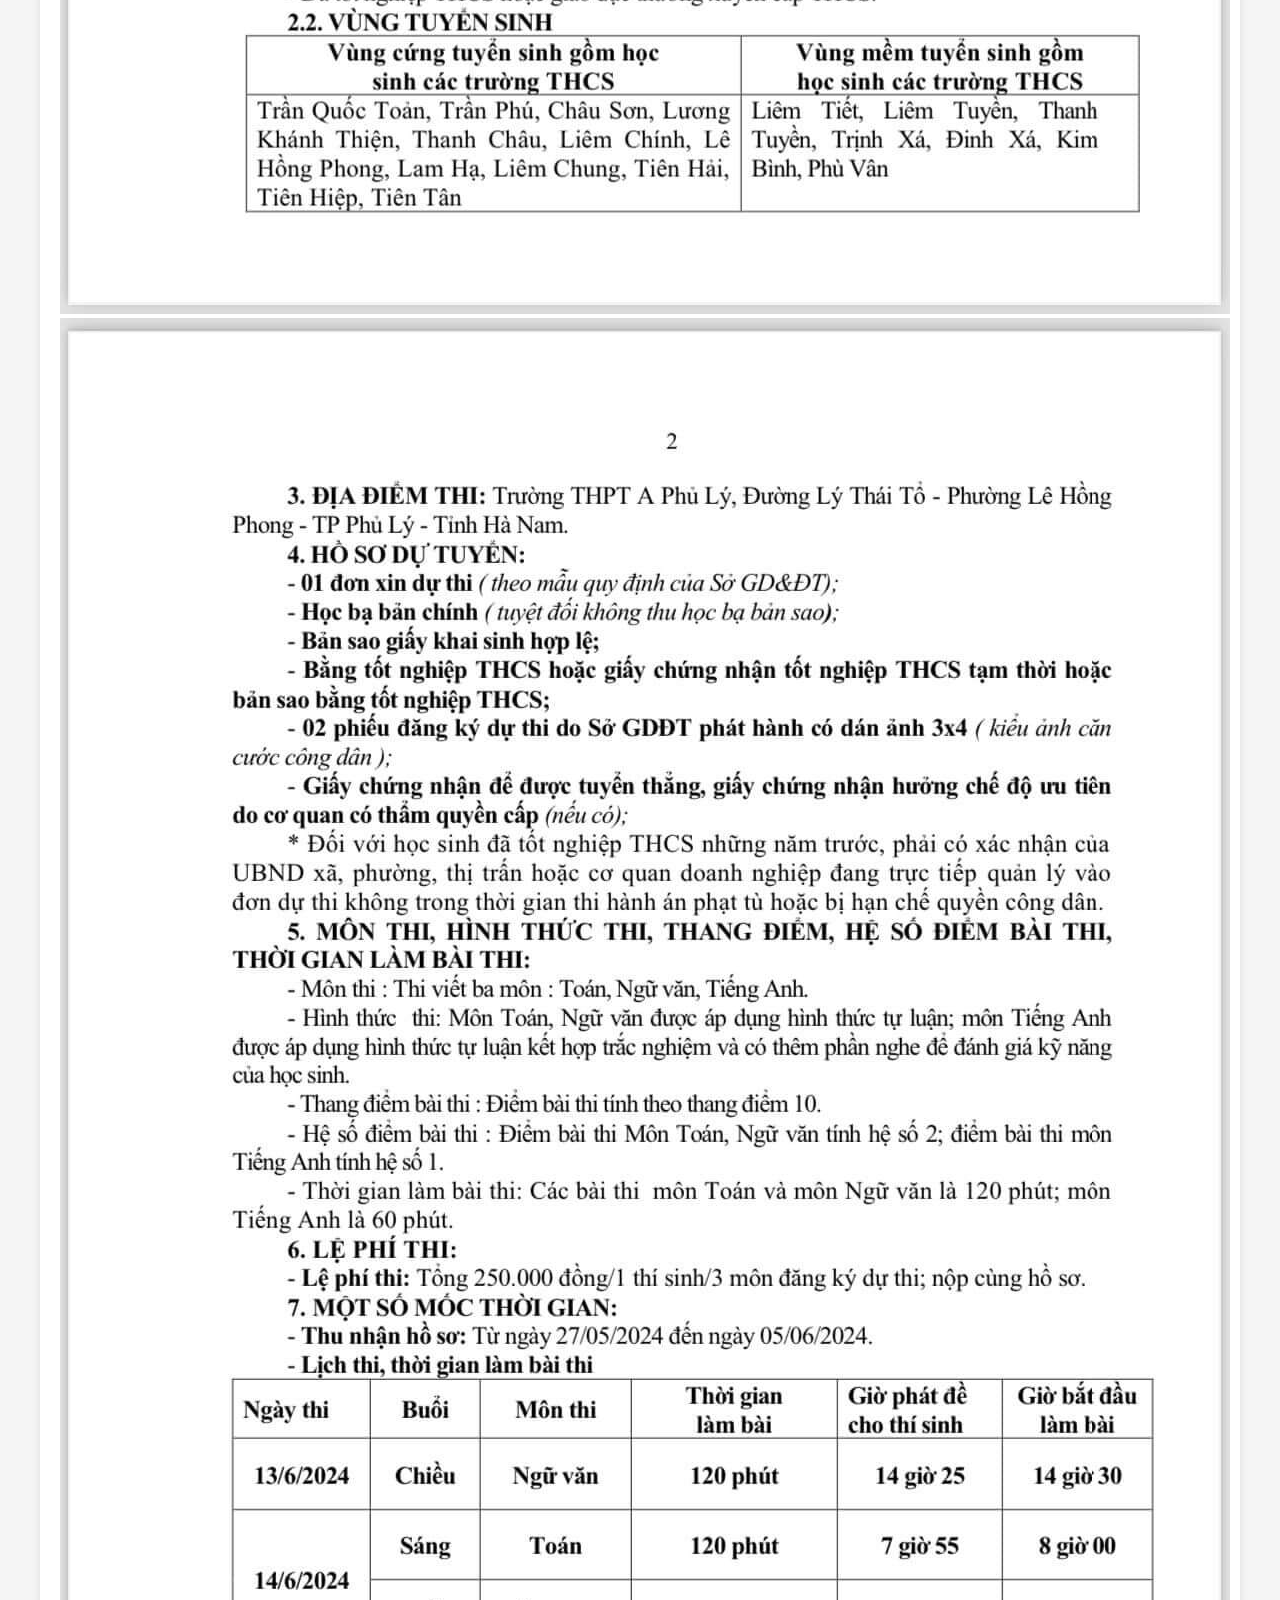
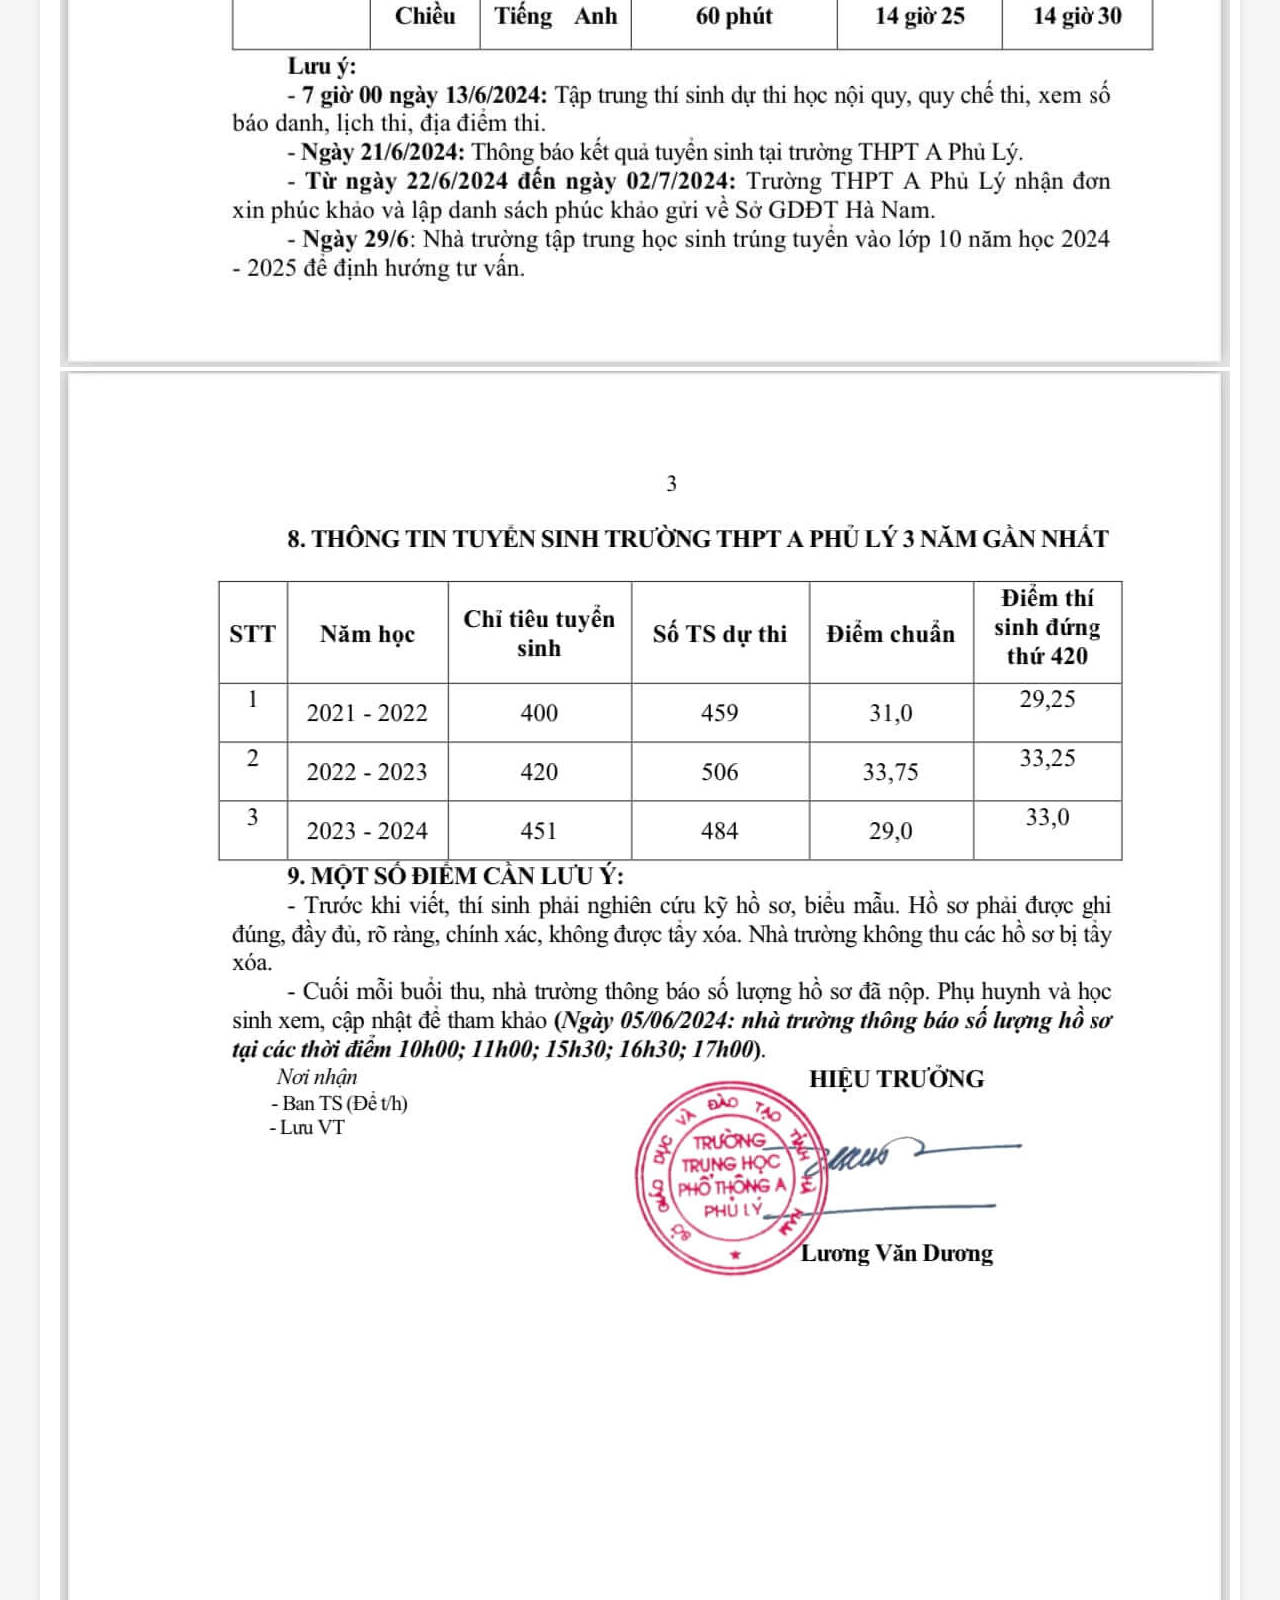
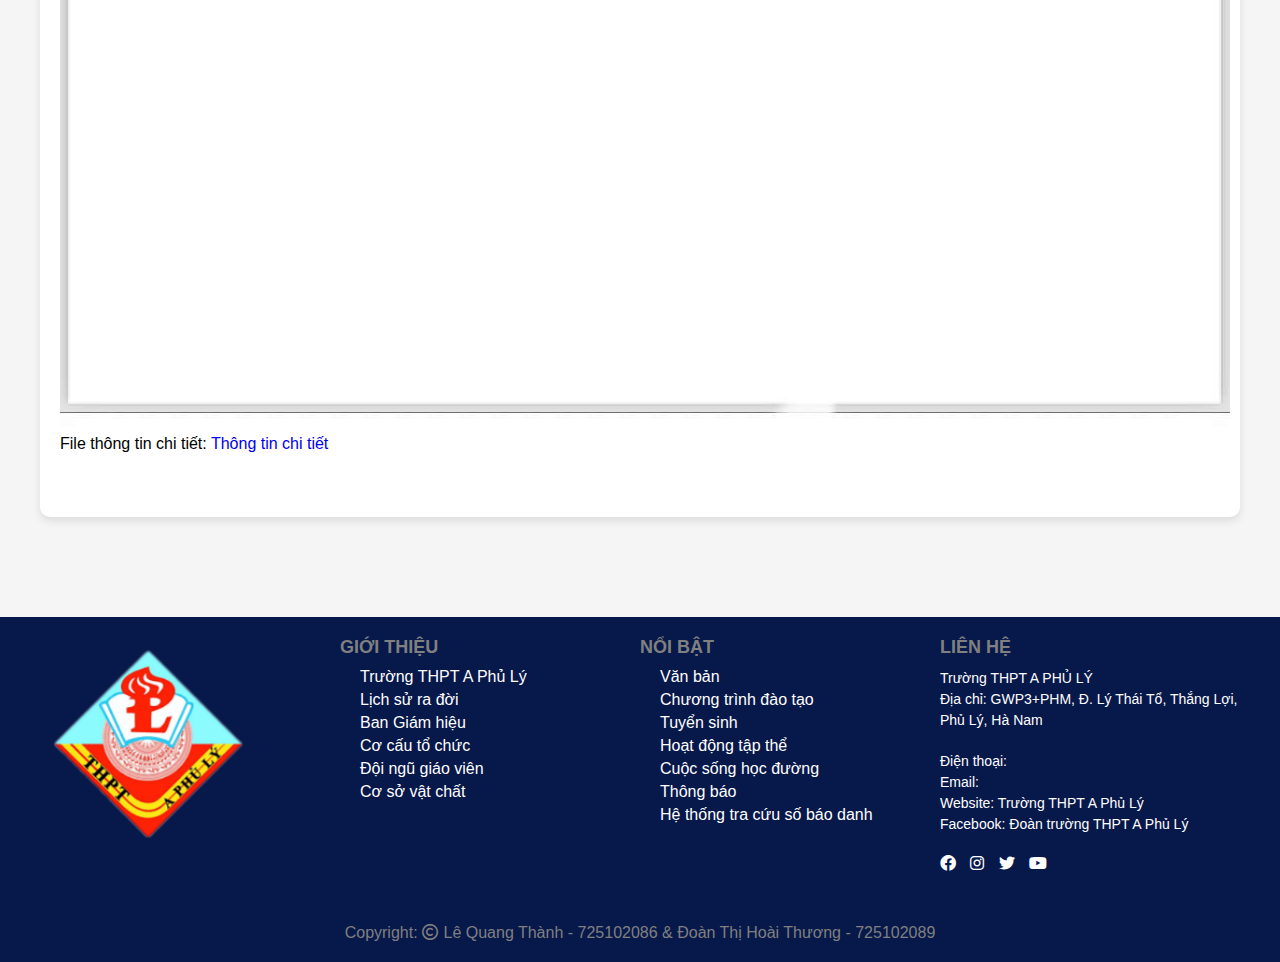
<file: tuyensinh.html>
<!DOCTYPE html>
<html lang="vi">
  <head>
    <meta charset="UTF-8" />
    <meta name="viewport" content="width=device-width, initial-scale=1.0" />
    <title>Thông Báo Tuyển Sinh - Trường THPT A Phủ Lý</title>
    <link rel="stylesheet" href="./Assets/CSS/all.css" />
    <link rel="stylesheet" href="./Assets/CSS/header.css" />
    <link rel="stylesheet" href="./Assets/CSS/style.css" />
    <link rel="stylesheet" href="./Assets/CSS/tuyensinh.css" />
    <link
      rel="shortcut icon"
      href="./ico/favicon-16x16.png"
      type="image/x-icon"
    />
    <!-- link icon fone-awesome -->
    <link
      rel="stylesheet"
      href="https://cdnjs.cloudflare.com/ajax/libs/font-awesome/6.0.0-beta3/css/all.min.css"
    />
    <!-- link icon boxicons -->
    <link
      rel="stylesheet"
      href="https://unpkg.com/boxicons@2.1.4/css/boxicons.min.css">
  </head>
  <body>
    <header>
      <div id="global-header">
        <div class="logo">
          <a href="./index.html"
            ><img src="./img/logo.png" alt="" width="80px" height="80px"
          /></a>
        </div>
        <ul class="navbar">
          <li class="item"><a href="./index.html">TRANG CHỦ</a></li>
          <li class="item">
            <a href="#">GIỚI THIỆU</a>
            <ul class="subnav">
              <li class="item">
                <a href="./thpt_APL.html">Trường THPT A Phủ Lý</a>
              </li>
              <li class="item">
                <a href="./lich_su_ra_doi.html">Lịch sử ra đời</a>
              </li>
              <li class="item"><a href="#">Sứ mạng - Nhiệm vụ</a></li>
              <li class="item"><a href="#">Ban Giám Hiệu</a></li>
              <li class="item"><a href="#">Cơ cấu tổ chức</a></li>
              <li class="item"><a href="#">Đội ngũ giáo viên</a></li>
              <li class="item"><a href="#">Cơ sở vật chất</a></li>
              <li class="item"><a href="#">Hội đồng trường</a></li>
              <li class="item"><a href="#">Khám phá APL</a></li>
            </ul>
          </li>
          <li class="item"><a href="#">VĂN BẢN</a></li>
          <li class="item">
            <a href="#">CHƯƠNG TRÌNH ĐÀO TẠO</a>
            <ul class="subnav">
              <li class="item"><a href="./CCDT10.html">Lớp 10</a></li>
              <li class="item"><a href="">Lớp 11</a></li>
              <li class="item"><a href="">Lớp 12</a></li>
            </ul>
          </li>
          <li class="item">
            <a href="./enrollment.html">TUYỂN SINH</a>
            <ul class="subnav">
              <li class="item">
                <a href="./tuyensinh.html">Kế hoạch tuyển sinh vào 10</a>
              </li>
              <li class="item"><a href="#">Thông báo</a></li>
            </ul>
          </li>
          <li class="item"><a href="./news.html">TIN TỨC</a></li>
          <li class="item"><a href="./contact.html">LIÊN HỆ</a></li>
          <li class="item hidden" id="Manager">
            <a href="./admin.html">QUẢN LÝ</a>
          </li>
          <li class="item">
            <a href="./login.html"
              ><i
                id="btn-login"
                class="fa-sharp fa-solid fa-right-to-bracket"
                onclick="dangnhap()"
              ></i
            ></a>
            <i
              id="btn-logout"
              class="fa-solid fa-right-from-bracket"
              onclick="dangxuat()"
            ></i>
          </li>
        </ul>
      </div>
    </header>

    <main>
      <section>
        <h2>
          Thông Báo Tuyển Sinh Vào Lớp 10 Trường THPT A Phủ Lý <br />
          Năm Học 2024 - 2025
        </h2>
        <p>
          Căn cứ vào các văn bản hướng dẫn tuyển sinh vào lớp 10 năm 2024 - 2025
          của UBND tỉnh và Sở GD-ĐT Hà Nam,trường THPT A Phủ Lý thông báo về
          việc tuyển sinh vào lớp 10 năm học 2024-2025 cụ thể như sau:
        </p>
        <img src="./img/ts1.jpg" alt="" />
        <img src="./img/ts2.jpg" alt="" />
        <img src="./img/ts3.jpg" alt="" />

        <p>
          File thông tin chi tiết:
          <a
            href="https://drive.google.com/file/d/1tAoIYWeUVa6a7QDfWp39AUH7jOtTGX8m/view?usp=sharing"
            target="_blank"
            >Thông tin chi tiết</a
          >
        </p>
      </section>
    </main>
    <footer>
      <div class="footer-container">
        <div class="footer-section" id="section">
          <img src="./img/logo.png" alt="Logo" />
        </div>
        <div class="footer-section">
          <h3>GIỚI THIỆU</h3>
          <ul>
            <li>Trường THPT A Phủ Lý</li>
            <li>Lịch sử ra đời</li>
            <li>Ban Giám hiệu</li>
            <li>Cơ cấu tổ chức</li>
            <li>Đội ngũ giáo viên</li>
            <li>Cơ sở vật chất</li>
          </ul>
        </div>
        <div class="footer-section">
          <h3>NỔI BẬT</h3>
          <ul>
            <li>Văn bản</li>
            <li>Chương trình đào tạo</li>
            <li>Tuyển sinh</li>
            <li>Hoạt động tập thể</li>
            <li>Cuộc sống học đường</li>
            <li>Thông báo</li>
            <li>Hệ thống tra cứu số báo danh</li>
          </ul>
        </div>
        <div class="footer-section">
          <h3>LIÊN HỆ</h3>
          <p>
            Trường THPT A PHỦ LÝ <br />
            Địa chỉ: GWP3+PHM, Đ. Lý Thái Tổ, Thắng Lợi, Phủ Lý, Hà Nam
          </p>
          <p>
            Điện thoại: <br />Email: <br />Website:
            <a href="#">Trường THPT A Phủ Lý</a>
            <br />Facebook:
            <a
              href="https://www.facebook.com/doantruongthptaphuly"
              target="_blank"
              >Đoàn trường THPT A Phủ Lý</a
            >
          </p>
          <div class="social-icons">
            <a
              href="https://www.facebook.com/doantruongthptaphuly"
              target="_blank"
              ><i class="fa-brands fa-facebook"></i
            ></a>
            <a
              href="https://www.facebook.com/doantruongthptaphuly"
              target="_blank"
              ><i class="fa-brands fa-instagram"></i
            ></a>
            <a
              href="https://www.facebook.com/doantruongthptaphuly"
              target="_blank"
              ><i class="fa-brands fa-twitter"></i
            ></a>
            <a href="https://www.youtube.com/@thptaphuly6887" target="_blank"
              ><i class="fa-brands fa-youtube"></i
            ></a>
          </div>
        </div>
      </div>
      <div class="footer-copyright">
        Copyright: <i class="fa-regular fa-copyright"></i> Lê Quang Thành -
        725102086 & Đoàn Thị Hoài Thương - 725102089
      </div>
    </footer>
    <script src="./Assets/JS/common.js"></script>
    <script src="./Assets/JS/admin.js"></script>
  </body>
</html>
</file>
<file: Assets/CSS/all.css>
*{
    margin: 0;
    padding: 0;
    box-sizing: border-box;
    user-select: none;
    font-family: Arial, Helvetica, sans-serif;
    
}
ul{
    list-style: none;
}

a{
    text-decoration: none;
}

body {
    margin: 0;
    padding: 0;
    background-color: whitesmoke;
    /* font-family: Arial, sans-serif;
    background-image: url("https://scontent.fhan3-3.fna.fbcdn.net/v/t39.30808-6/338002445_677913507670967_8650668437760003413_n.jpg?_nc_cat=101&ccb=1-7&_nc_sid=cc71e4&_nc_eui2=AeHkKmCQGb7P8dILs2LdQc-GnGIaLJMHAD-cYhoskwcAP7Xyrjg8lTGHFpOBiH4_dZvDZjo_eByH2oMoGnCqD5pi&_nc_ohc=sw-o8gL6gCkQ7kNvgGAMTEh&_nc_zt=23&_nc_ht=scontent.fhan3-3.fna&_nc_gid=AmeMW4mDQdlkSUwUR0nqsCs&oh=00_AYDr3AvCYAenv2HEORKJVhGQCViqu3n_ACK8RhTaxeh_2w&oe=6713B937");
    background-size: cover;
    background-repeat: no-repeat;
    background-position: center;
    background-attachment: fixed;
    height: auto; */
  }
</file>
<file: Assets/CSS/header.css>
#global-header {
  width: 100%;
  height: 80px;
  background-color: #02164d;
  z-index: 999;
  display: flex;
  justify-content: space-between;
  position: fixed;
  top: 0px;
}

#global-header > .navbar {
  display: flex;
  height: 80px;
  align-items: center;
  justify-content: flex-end;
}

#global-header > .navbar > li {
  padding:30px;
  position: relative;
}

#global-header > .navbar > li > a {
  color: #fff;
}

#global-header > .navbar > li > .subnav {
  display: none;
  position: absolute;
  margin: 30px 0;
  width: 200px;
  background-color: #fff;
  box-shadow: 0 2px 4px rgba(0, 0, 0, 0.1), 0 8px 16px rgba(0, 0, 0, 0.1);
  left: 0;
}

#global-header > .navbar > li:hover {
  background-color: #ccc;
  cursor: pointer;
  transition: all .5s ease-in-out;
  border-bottom: 5px solid red;
  a {
    color: black;
  }
}

#global-header > .navbar > li:hover > .subnav {
  display:block;
  margin-top: 35px;
}

#global-header > .navbar > li > .subnav > li {
  padding: 10px;
}

#global-header > .navbar > li > .subnav > li:hover{
  background-color: #ccc;
  cursor: pointer;
  transition: 400ms;
  border-left: 3px solid red;
  border-right: 3px solid red;
  border-radius: 40px;
}
.logo > img {
  height: 80px !important;
}

#btn-login {
  font-size: 20px;
}
#btn-logout {
  font-size: 20px;
  color: white;
}
/* ẩn hiện quản lý theo tài khoản */
.hidden{
  display: none;
}
</file>
<file: Assets/CSS/style.css>
main {
  margin-top: 80px;
}

.glb-search {
  margin-top: 20px;
  width: 100%;
  display: flex;
  justify-content: center;
}
.search {
  border: 1px solid #ccc;
  border-radius: 48px;
  width: 500px;
  
  #btn-search {
    font-size: 20px;
    border: none;
    width: 450px;
    outline: none;
    background-color: transparent;
  }
  #ico-search {
    font-size: 20px;
    padding: 10px;
  }
  #ico-search:hover{
    cursor: pointer;
    background-color: #ccc;
    border-radius: 100%;
  }
  display: flex;
  justify-content: space-between;
  padding: 5px 20px;
}


.global-intro {
  text-align: center;
  span {
    font-size: 20px;
  }
  hr {
    background-color: #d2d3d5;
    height: 5px;
    width: 5%;
    display: flex;
    justify-content: center;
    box-sizing: border-box;
    border-radius: 10px;
    margin: 0 auto;
    margin-bottom: 5px;
    margin-top: 5px;
  }
}

.video {
  display: flex;
  justify-content: center;
}

.global-new {
  text-align: center;
  font-size: 25px;
  margin-top: 20px;
  h3 {
    color: #ca1f25;
  }
  #bell {
    color: #d2d3d5;
    margin-top: 20px;
    margin-bottom: 20px;
  }
  hr {
    background-color: #d2d3d5;
    height: 5px;
    width: 5%;
    display: flex;
    justify-content: center;
    box-sizing: border-box;
    border-radius: 10px;
    margin: 0 auto;
    margin-bottom: 5px;
    margin-top: 5px;
  }
}

/* #products {
  max-width: 1200px;
  margin: auto;
  display: flex;
  justify-content: center;
} */
/* tin tức */
 .slide-container{
  position: relative;
  width: 100%;
 }
#container {
  display: flex;
  justify-content: flex-start;
  flex-wrap: nowrap;
  gap: 2em; /* Khoảng cách giữa các thẻ */
  max-width: 1000px;
  margin: 0 auto;
  overflow: hidden;
  width: 100%;
}

.card {
  background-color: #ffffff;
  width: 16em;
  margin: 1em;
  padding: 10px;
  border-radius: 20px;
  box-shadow: 1em 2em 2.5em rgba(1, 2, 68, 0.08);
  transition: transform 0.3s;
  flex: 0 0 auto;
  box-sizing: border-box;
  white-space: normal; /* Đảm bảo nội dung trong card xuống dòng bình thường */
}

.card:hover {
  transform: scale(1.05);
}

.img-container {
  text-align: center;
}

.img-container > img {
  max-width: 100%;
  width: 100%;
  border-radius: 10px;
  object-fit: cover;
  height: 15em;
}

.container {
  padding-top: 10px;
  color: #110f29;
}

.product-name {
  margin-bottom: 5px;
  display: -webkit-box;
  -webkit-line-clamp: 1; 
  -webkit-box-orient: vertical;
  overflow: hidden;
  text-overflow: ellipsis;
}

.container h4 {
  font-weight: 600;
  font-size: medium;
}

.container h5 {
  display: -webkit-box;
  -webkit-line-clamp: 1; 
  -webkit-box-orient: vertical;
  overflow: hidden;
  text-overflow: ellipsis;
}

.btn-slide:hover{
  color: #110f29;
}
.btn-slide {
  font-size: 50px;
  color: #999;
  position: absolute;
  top: 50%;
  transform: translateX(-50%);
  transition: 2s;
  cursor: pointer;
}

.prev {
  left: 10%;
}
.next {
  right: 10%;
}

#leaf {
  margin-top: 40px;
  margin-bottom: 20px;
  color: #d2d3d5;
}

/* Tin tức */
#news {
  display: flex;
  justify-content: space-between;
  flex-wrap: wrap;
  gap: 2em;
  max-width: 1000px;
  margin: 0 auto;
  margin-top: 20px;
}

.cardNew {
  display: flex;
  flex-wrap: wrap;
}

.cardNew:hover {
  cursor: pointer;
}

.cardbox-container {
  display: flex;
  width: 480px;
  height: 200px;
  background-color: #ffffff;
  border-radius: 10px;
  box-shadow: 1em 2em 2.5em rgba(1, 2, 68, 0.08);
}

.imgNewContainer {
  width: 40%;
  height: 100%;
  overflow: hidden;
  border-radius: 10px;
}

.imgNewContainer img {
  width: 100%;
  height: 100%;
  object-fit: cover;
}

.newInformation {
  width: 60%;
  display: flex;
  flex-direction: column;
  position: relative;
  color: #110f29;
}

.newInformation .newDate {
  position: absolute;
  margin-top: 56%;
  margin-left: 35%;
}

.newInformation .newNote {
  position: absolute;
  margin-top: 3%;
  margin-left: 20%;
}

.newInformation .newTitle {
  position: absolute;
  margin-top: 15%;
  margin-left: 5%;
}

/* cán bộ giáo viên */
.member {
  margin-top: 50px;
  position: relative;
  text-align: center;
  font-size: 20px;
}
.member > p {
  font-size: 50px;
  margin-bottom: 5px;
}
.member > hr {
  width: 20%;
  margin-left: 50%;
  height: 5px;
  background-color: gray;
  border-radius: 20px;
  transform: translateX(-50%);
  margin-top: 5px;
}
#member {
  display: flex;
  justify-content: center;
  flex-wrap: nowrap;
  overflow: hidden;
  gap: 2em;
  max-width: 1200px;
  margin: 0 auto;
  margin-top: 10px;
}

.cardMember {
  background-color: white;
  max-width: 18em;
  margin: 1em;
  padding: 10px;
  transition: transform 0.3s;
  display: inline-block;
}

.cardMember:hover {
  cursor: pointer;
}

.img-member {
  text-align: center;
}

.img-member > img {
  width: 220px;
  height: 220px;
  border-top-left-radius: 50%;
  border-top-right-radius: 50%;
  border-bottom-left-radius: 50%;
  border-bottom-right-radius: 50%;
  object-fit: contain;
  margin-bottom: 20px;
}

.container-member {
  padding-top: 10px;
  color: #110f29;
}

.member-title {
  margin-bottom: 10px;
  text-align: center;
  color: #ca1f25;
  font-size: large;
}

.member-name {
  text-align: center;
  font-weight: bold;
  font-size: medium;
}

.btn-m:hover {
  color: black;
}

.btn-m {
  font-size: 50px;
  color: #999;
  position: absolute;
  top: 50%;
  transform: translateX(-50%);
  transition: 2s;
  cursor: pointer;
}

.btn-left-member {
  left: 5%;
}
.btn-right-member {
  right: 0;
}

/* ảnh banner */
.banner {
  margin: 0; /* Xóa bất kỳ khoảng cách nào xung quanh */
  padding: 0; /* Xóa padding nếu có */
  margin-top: 80px;
  overflow: hidden;
  position: relative;
}

.img-list {
  display: flex;
  transition: 0.5s;
}

.btn:hover {
  color: white;
}

.btn {
  font-size: 50px;
  color: #999;
  position: absolute;
  top: 50%;
  transform: translateY(-50%);
  transition: 0.5s;
  cursor: pointer;
}
.btn-left {
  left: 0;
}
.btn-right {
  right: 0;
}

.index-images {
  position: absolute;
  bottom: 10px;
  display: flex;
  left: 50%;
  transform: translateX(-50%);
}

.index-item {
  border: 2px solid #999;
  padding: 10px;
  margin: 5px;
  border-radius: 50%;
}

.active {
  background-color: #999;
}

/* other */
.other {
  text-align: center;
  margin: 20px auto;
}

.other > .btn-other {
  padding: 10px 20px;
}
.btn-other {
  color: #ffffff;
  background-color: #ca1f25;
  line-height: 40px;
  text-transform: uppercase;
  border-radius: 4px;
  transition: all 0.3s ease-in-out;
}

.btn-other:hover {
  background-color: #7e0d10;
}
/* Chân trang */
footer {
  width: 100%;
  margin-top: 20px;
  background-color: #07184a !important;
  color: white;
  padding: 20px 0;
}

.footer-container {
  display: flex;
  justify-content: space-between;
  flex-wrap: wrap;
  max-width: 1200px;
  margin: 0 auto;
}

.footer-section {
  flex: 1;
  min-width: 200px;
}

.footer-section img {
  width: 70%;
}

.footer-section h3 {
  font-size: 18px;
  margin-bottom: 10px;
  color: gray;
}

.footer-section ul {
  list-style-type: none;
  padding: 0;
}

.footer-section ul li {
  margin-bottom: 5px;
}

.footer-section a {
  color: white;
  text-decoration: none;
}

.footer-section a:hover {
  text-decoration: underline;
}

.footer-section p {
  font-size: 14px;
  line-height: 1.5;
}

.social-icons {
  margin-top: 10px;
}

.social-icons a {
  display: inline-block;
  margin-right: 10px;
}

.footer-copyright {
  text-align: center;
  margin-top: 4%;
  color: gray;
}
</file>
<file: Assets/CSS/admin.css>
main {
  margin-top: 10%;
}
h1 {
  text-align: center;
  margin-bottom: 2%;
}

table {
  width: 80%; /* Đặt chiều rộng bảng là 80% */
  margin-left: 10%; /* Đặt khoảng cách lề trái là 10% */
  margin-right: 10%; /* Đặt khoảng cách lề phải là 10% */
  border-collapse: collapse;
}

th,
td {
  border: 1px solid #ddd;
  padding: 8px;
  text-align: center;
}

th {
  background-color: #f4f4f4;
}

footer {
  margin-top: 15%;
}
button {
  padding: 5px 10px;
  margin: 5px;
  cursor: pointer;
  border: none;
  border-radius: 5px;
}

.btn-manager {
  background-color: #007bff;
  color: white;
}

.btn-remove-manager {
  background-color: #f0ad4e;
  color: white;
}

.btn-delete {
  background-color: #d9534f;
  color: white;
}
</file>
<file: Assets/CSS/contact.css>
body {
  background-color: rgba(157, 204, 255, 0.2);
}
.main {
  margin: auto auto;
  margin-top: 20vh;
  width: 80%;
  height: 600px;
  background-color: rgba(255, 255, 255, 1);
  border-radius: 20px;
}
.main > h2 {
  font-family: Verdana, Geneva, Tahoma, sans-serif;
  text-align: center;
  color: #49bbbd;
  padding: 50px;
}

.box_main {
  margin: 0 auto;
  display: flex;
  justify-content: space-evenly;
  width: 100%;
}
.admin {
  margin-top: 70px;
  width: 400px;
  height: 250px;
  background-color: rgba(255, 255, 255, 0.9);
  /* border-radius: 20px; */
  box-shadow: 5px 5px 5px 5px rgba(0, 0, 0, 0.25);
}
.admin .img_admin {
  position: relative;
  top: -90px;
  margin: 0 auto;
  width: 150px;
  height: 180px;
}
.text {
  position: relative;
  top: -70px;
}
.text p:first-child {
  text-align: center;
  font-weight: bold;
  font-size: 20px;
  padding-bottom: 30px;
}
.text p {
  text-align: center;
  font-family: "Poppins";
  padding: 0px;
  font-weight: 400;
  font-size: 18px;
}
</file>
<file: Assets/CSS/enrollment.css>
.container {
  max-width: 1200px;
  margin: 0 auto;
  padding: 20px;
  margin-top: 100px;
}
.breadcrumb {
  font-size: 14px;
  margin: 15px 0;
}
.breadcrumb a {
  text-decoration: none;
  color: black;
}
.breadcrumb span {
  color: #333;
}
.content-section {
  display: flex;
  gap: 20px;
}
.main-content {
  flex: 4;
}
.sidebar {
  flex: 1;
  background-color: #fff;
  padding: 20px;
  border: 1px solid #ddd;
  border-radius: 5px;
}
.announcement-card {
  background-color: #fff;
  padding: 20px;
  border: 1px solid #ddd;
  margin-bottom: 20px;
  display: flex;
  gap: 20px;
  border-radius: 5px;
  box-shadow: 0 2px 5px rgba(0, 0, 0, 0.1);
  transition: transform 0.3s ease, box-shadow 0.3s ease;
}
.announcement-card:hover {
  transform: translateY(-5px);
  box-shadow: 0 4px 10px rgba(0, 0, 0, 0.2);
}
.announcement-card img {
  width: 120px;
  height: 120px;
  border-radius: 5px;
}
.announcement-info h3 {
  font-size: 18px;
  margin: 0;
  color: black;
}
.announcement-info p {
  font-size: 14px;
  color: #666;
}
.read-more {
  color: black;
  text-decoration: none;
  font-weight: bold;
}
.read-more:hover {
  text-decoration: underline;
}
.sidebar ul {
  list-style-type: none;
  padding: 0;
}
.sidebar ul li {
  padding: 10px 0;
  border-bottom: 1px solid #ddd;
}
.sidebar ul li a {
  color: black;
  text-decoration: none;
}
.sidebar ul li a:hover {
  text-decoration: underline;
}
.sidebar h3 {
  font-size: 20px;
  margin-bottom: 20px;
  color: black;
}

@media only screen and (max-width:1200px) {
    .sidebar{
        display: none;
    }
}
</file>
<file: Assets/CSS/lichsuradoi.css>
#lich_su_ra_doi {
  margin: 200px 150px;
  display: flex;
  gap: 1.5em;
}
.img-ls{
    max-width: 500px;
    padding: 5px;
    display: flex;
    flex-wrap: wrap;
    gap: 10px;
    flex: 1;
}

.img-ls > img{
    width: 100%;
    border-radius: 5%;
}


.text-right{
    flex: 1;
    text-align: center;
    font-size: 20px;
    line-height: 1.5;
    margin-top: 100px;
    hr{
        width: 30%;
        background-color: #d2d3d5;
        height: 5px;
        display: flex;
        justify-content: center;
        box-sizing: border-box;
        border-radius: 10px;
        margin: 10px auto;
    }
}
</file>
<file: Assets/CSS/login.css>
* {
  margin: 0;
  padding: 0;
  box-sizing: border-box;
}
body {
  margin: 0;
  padding: 0;
  font-family: Arial, sans-serif;
  background-image: url("https://images.pexels.com/photos/268533/pexels-photo-268533.jpeg");
  background-size: cover;
  background-position: center;
  height: 100%;
  display: flex;
  justify-content: center;
  align-items: center;
}
.container {
  display: flex;
  justify-content: space-between;
  height: 680px;
}
.wrapper {
  width: 400px;
  margin: auto auto;
  transition: 0.4s ease;
}

.wrapper > h3 {
  text-align: center;
  margin: 30px 0px;
  color: #49bbbd;
}

.block {
  position: relative;
  top: -42px;
  left: 85px;
  width: 110px;
  height: 35px;
  border-radius: 33px;
  background-color: rgba(171, 228, 229, 0.6);
  transition: 0.3s;
  display: flex;
}

.active {
  transform: translateX(100%);
}

.border {
  display: flex;
  justify-content: space-evenly;
  width: 270px;
  height: 50px;
  border-radius: 33px;
  line-height: 50px;
  margin: 0 auto;
  background-color: #49bbbd;
}

.border > p {
  font: "Poppins";
  font-size: 16px;
  color: white;
  cursor: pointer;
}

.close {
  display: none;
}

.input-box {
  display: flex;
  justify-content: center;
  align-items: center;
  position: relative;
  height: 40px;
  border-radius: 33px;
  margin: 50px 0;
}

.input-box > input {
  width: 100%;
  height: 100%;
  font-size: 0.75em;
  font-weight: 500px;
  border-radius: 33px;
  border: 1px solid #49bbbd;
  margin: 0 auto;
  padding: 0 35px 0 35px;
}

.input-box > label {
  position: absolute;
  top: -20px;
  left: 20px;
  color: azure;
  font-size: 15px;
}

.btn-login {
  width: 100%;
  height: 50px;
  color: white;
  border: 0px;
  border-radius: 33px;
  background-color: #49bbbd;
  font-size: 20px;
}
.btn-register {
  width: 100%;
  height: 50px;
  color: white;
  border: 0px;
  border-radius: 33px;
  background-color: #49bbbd;
  font-size: 20px;
}
.btn-login:hover {
  color: #000000;
  background-color: rgba(171, 228, 229, 0.6);
}

.btn-register:hover {
  color: #000000;
  background-color: rgba(171, 228, 229, 0.6);
}
</file>
<file: Assets/CSS/news.css>
.container {
  max-width: 1200px;
  margin: 0 auto;
  padding: 20px;
  margin-top: 100px;
}
.information-text {
  font-size: 14px;
  margin: 15px 0px;
}
.information-text a {
  text-decoration: none;
  color: black;
}
.information-text span {
  color: #333;
}
.content-section {
  display: flex;
  gap: 20px;
}
.information-container {
  flex: 4;
}
.sidebar-information {
  flex: 1;
  background-color: #fff;
  padding: 20px;
  border: 1px solid #ddd;
  border-radius: 5px;
}
.data-card {
  position: relative;
  background-color: #fff;
  padding: 1%;
  border: 1px solid #ddd;
  margin-bottom: 20px;
  display: flex;
  gap: 20px;
  border-radius: 5px;
  box-shadow: 0 2px 5px rgba(0, 0, 0, 0.1);
  transition: transform 0.3s ease, box-shadow 0.3s ease;
}
.data-card:hover {
  transform: translateY(-5px);
  box-shadow: 0 4px 10px rgba(0, 0, 0, 0.2);
}
.data-card img {
  width: 20%;
  border-radius: 5px;
}
.data-info h3 {
  font-size: 18px;
  margin: 0;
  color: black;
}
.data-info p {
  font-size: 14px;
  color: #666;
}
.read-more {
  color: black;
  text-decoration: none;
  font-weight: bold;
}
.read-more:hover {
  text-decoration: underline;
}
.sidebar-information ul {
  list-style-type: none;
  padding: 0;
}
.sidebar-information ul li {
  padding: 10px 0;
  border-bottom: 1px solid #ddd;
}
.sidebar-information ul li a {
  color: black;
  text-decoration: none;
}
.sidebar-information ul li a:hover {
  text-decoration: underline;
}
.sidebar-information h3 {
  font-size: 20px;
  margin-bottom: 20px;
  color: black;
}

.admin-add {
  font-weight: bold;
  background-color: #007bb8;
  color: #fff;
  border: 0px;
  border-radius: 20px;
  font-size: 16px;
  margin-top: 5px;
  margin-bottom: 10px;
  height: 40px;
  padding-left: 20px;
  padding-right: 20px;
  display: none;
}

.admin-add:hover {
  background-color: #004669;
}

.btn-delete {
  position: absolute;
  bottom: 10px; /* Đặt cách mép dưới của card 10px */
  right: 10px; /* Đặt cách mép phải của card 10px */
  padding: 5px 10px; /* Làm cho nút nhỏ hơn */
  background-color: #d9534f; /* Màu đỏ để báo hiệu nút xóa */
  color: white;
  border: none;
  border-radius: 5px;
  cursor: pointer;
  font-size: 12px;
  opacity: 0.8; /* Làm cho nút hơi mờ */
  transition: opacity 0.3s ease;
}

.btn-delete:hover {
  opacity: 1; /* Tăng độ rõ nét khi người dùng di chuột qua */
}

@media only screen and (max-width: 1200px) {
  .sidebar-information {
    display: none;
  }
}
</file>
<file: Assets/CSS/thpt_APL.css>
#thpt_APL{
    margin: 150px 250px;
    line-height: 1.5;
}
h1{
    text-align: center;
}
.title{
    font-size: 18px;
    text-align: center;
}
.imageAPL1{
    margin-left: 10%;
}
.imageAPL2{
    margin-left: 5%;
}
.imageAPL3{
    margin-left: 12%;
}
.imageAPL4{
    margin-left: 3%;
}

p{
    font-size: 20px;
}
</file>
<file: Assets/CSS/tuyensinh.css>
main {
    margin-top: 100px;
    max-width: 1200px;
    margin: 100px auto;
    padding: 20px;
    background-color: #ffffff;
    box-shadow: 0px 4px 8px rgba(0, 0, 0, 0.1);
    border-radius: 10px;
  }
  
  section {
    margin-bottom: 40px;
  }
  
  h2 {
    color: #02164d;
    margin-bottom: 20px;
    text-align: center;
  }
 
  p {
    line-height: 1.6;
    margin-bottom: 20px;
  }
  
  ul {
    list-style-type: none;
    margin-left: 20px;
  }
  
  @media (max-width: 768px) {
    .main{
      margin: 50px auto;
    }
    .footer-container {
      flex-direction: column;
      text-align: center;
    }
  
    .footer-section {
      margin-bottom: 20px;
    }
  }
</file>
